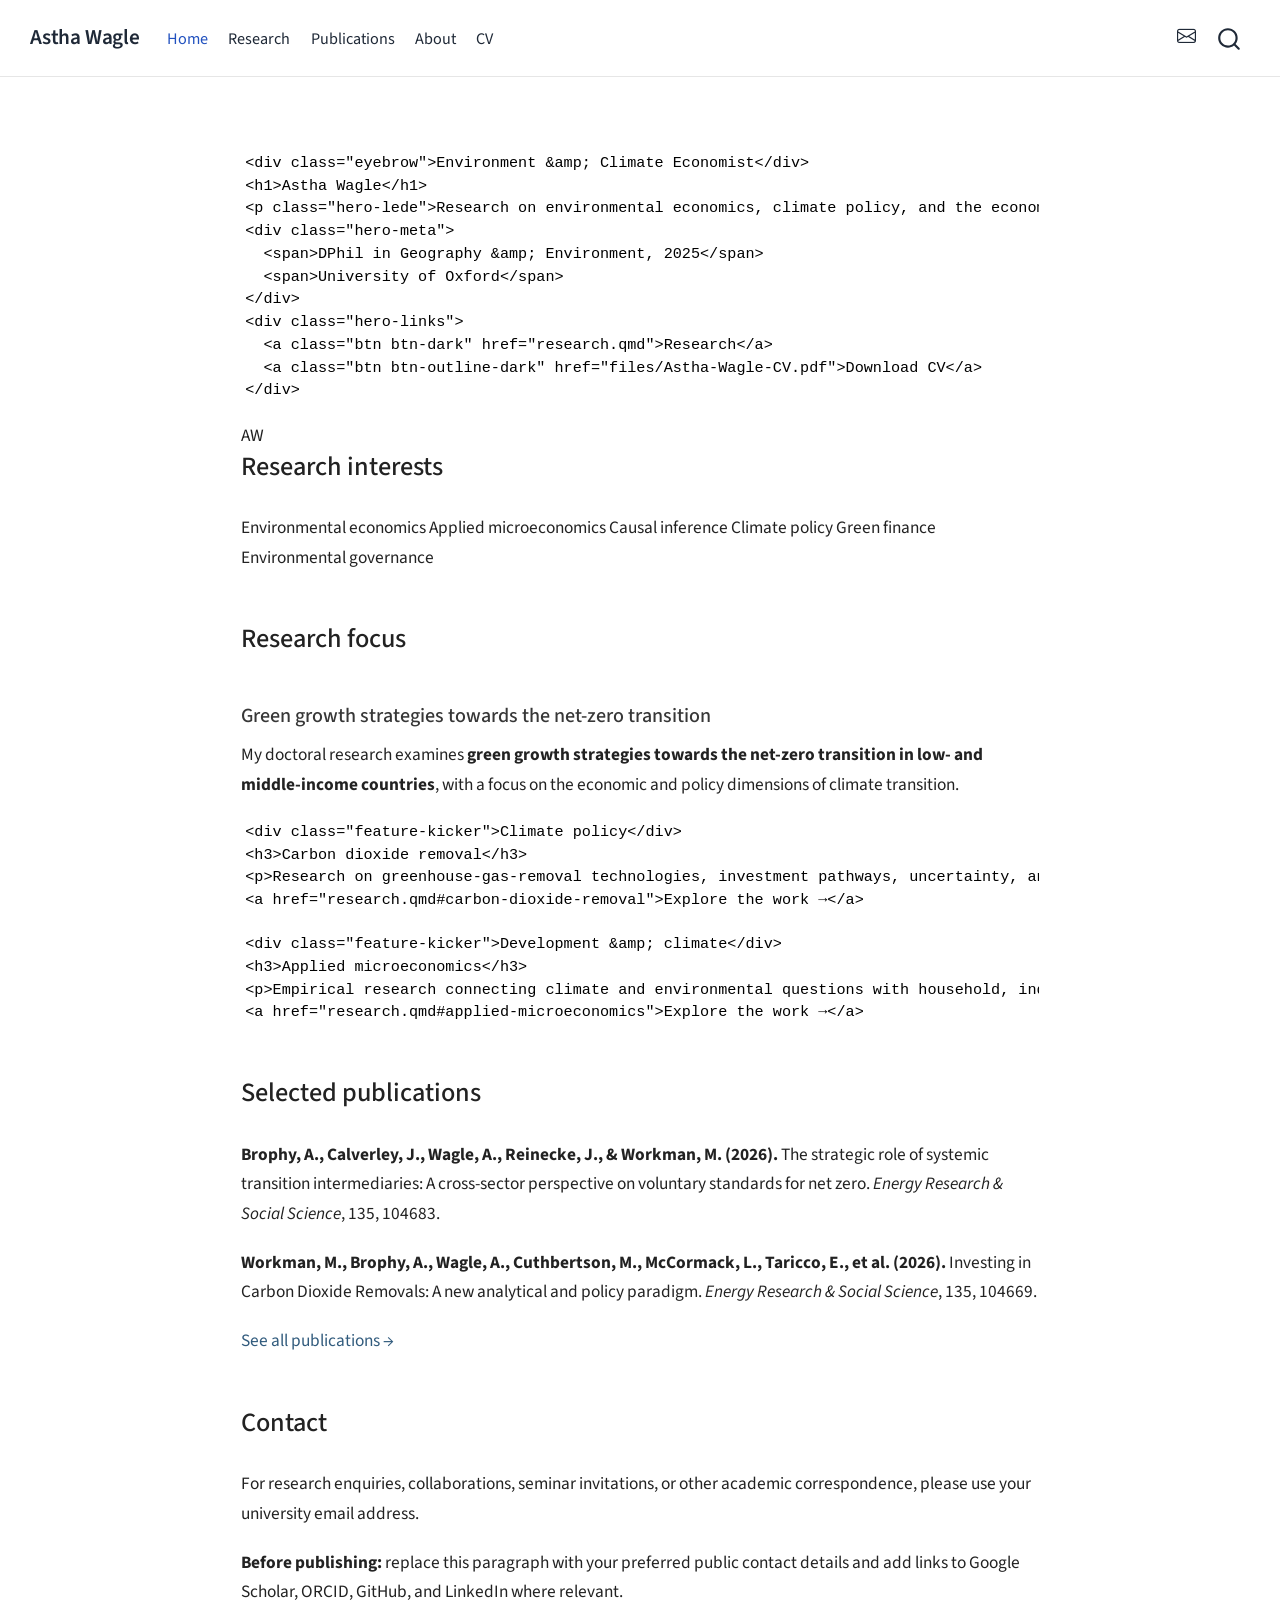
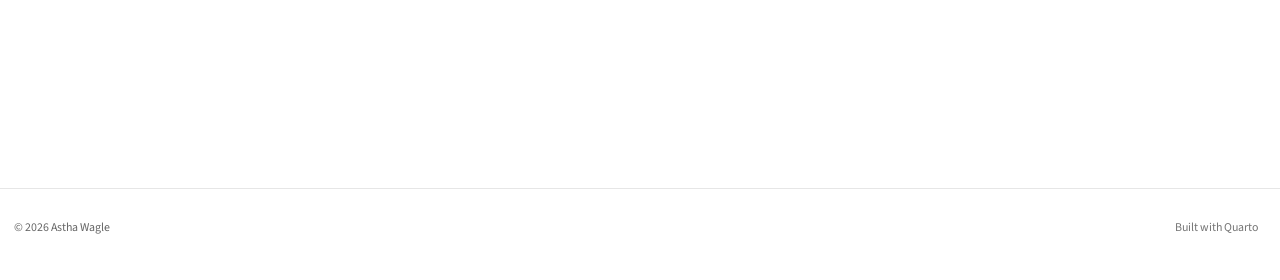
<file: index.html>
<!DOCTYPE html>
<html xmlns="http://www.w3.org/1999/xhtml" lang="en" xml:lang="en"><head>

<meta charset="utf-8">
<meta name="generator" content="quarto-1.10.18">

<meta name="viewport" content="width=device-width, initial-scale=1.0, user-scalable=yes">


<title>Astha Wagle</title>
<style>
/* Default styles provided by pandoc.
** See https://pandoc.org/MANUAL.html#variables-for-html for config info.
*/
span.smallcaps{font-variant: small-caps;}
div.columns{display: flex; gap: 1.5em;}
div.column{flex: auto;}
@media screen {
div.columns{gap: min(4vw, 1.5em);}
div.column{overflow-x: auto;}
}
div.hanging-indent{margin-left: 1.5em; text-indent: -1.5em;}
ul.task-list{list-style: none;}
ul.task-list li input[type="checkbox"] {
  width: 0.8em;
  margin: 0 0.8em 0.2em -1em; /* quarto-specific, see https://github.com/quarto-dev/quarto-cli/issues/4556 */ 
  vertical-align: middle;
}
</style>


<script src="site_libs/quarto-nav/quarto-nav.js"></script>
<script src="site_libs/clipboard/clipboard.min.js"></script>
<script src="site_libs/quarto-search/autocomplete.umd.js"></script>
<script src="site_libs/quarto-search/fuse.min.js"></script>
<script src="site_libs/quarto-search/quarto-search.js"></script>
<meta name="quarto:offset" content="./">
<script src="site_libs/quarto-html/quarto.js" type="module"></script>
<script src="site_libs/quarto-html/tabsets/tabsets.js" type="module"></script>
<script src="site_libs/quarto-html/popper.min.js"></script>
<script src="site_libs/quarto-html/tippy.umd.min.js"></script>
<script src="site_libs/quarto-html/anchor.min.js"></script>
<link href="site_libs/quarto-html/tippy.css" rel="stylesheet">
<link href="site_libs/quarto-html/quarto-syntax-highlighting-64a204ab8560d761af7679ceaba22944.css" rel="stylesheet" id="quarto-text-highlighting-styles">
<script src="site_libs/bootstrap/bootstrap.min.js"></script>
<link href="site_libs/bootstrap/bootstrap-icons.css" rel="stylesheet">
<link href="site_libs/bootstrap/bootstrap-f0c6d3a9084d680b7d4f1a4d63eb5715.min.css" rel="stylesheet" append-hash="true" id="quarto-bootstrap" data-mode="light">
<script id="quarto-search-options" type="application/json">{
  "location": "navbar",
  "copy-button": false,
  "collapse-after": 3,
  "panel-placement": "end",
  "type": "overlay",
  "limit": 50,
  "keyboard-shortcut": [
    "f",
    "/",
    "s"
  ],
  "show-item-context": false,
  "language": {
    "search-no-results-text": "No results",
    "search-matching-documents-text": "matching documents",
    "search-copy-link-title": "Copy link to search",
    "search-hide-matches-text": "Hide additional matches",
    "search-more-match-text": "more match in this document",
    "search-more-matches-text": "more matches in this document",
    "search-clear-button-title": "Clear",
    "search-text-placeholder": "",
    "search-detached-cancel-button-title": "Cancel",
    "search-submit-button-title": "Submit",
    "search-label": "Search"
  }
}</script>
<style>html{ scroll-behavior: smooth; }</style>
<meta name="author" content="Astha Wagle">
<meta name="google-site-verification" content="">


<link rel="stylesheet" href="css/styles.css">
</head>

<body class="nav-fixed fullcontent quarto-light">

<div id="quarto-search-results"></div>
  <header id="quarto-header" class="headroom fixed-top">
    <nav class="navbar navbar-expand-lg " data-bs-theme="dark">
      <div class="navbar-container container-fluid">
      <div class="navbar-brand-container mx-auto">
    <a class="navbar-brand" href="./index.html">
    <span class="navbar-title">Astha Wagle</span>
    </a>
  </div>
            <div id="quarto-search" class="" title="Search"></div>
          <button class="navbar-toggler" type="button" data-bs-toggle="collapse" data-bs-target="#navbarCollapse" aria-controls="navbarCollapse" role="menu" aria-expanded="false" aria-label="Toggle navigation" onclick="if (window.quartoToggleHeadroom) { window.quartoToggleHeadroom(); }">
  <span class="navbar-toggler-icon"></span>
</button>
          <div class="collapse navbar-collapse" id="navbarCollapse">
            <ul class="navbar-nav navbar-nav-scroll me-auto">
  <li class="nav-item">
    <a class="nav-link active" href="./index.html" aria-current="page"> 
<span class="menu-text">Home</span></a>
  </li>  
  <li class="nav-item">
    <a class="nav-link" href="./research.html"> 
<span class="menu-text">Research</span></a>
  </li>  
  <li class="nav-item">
    <a class="nav-link" href="./publications.html"> 
<span class="menu-text">Publications</span></a>
  </li>  
  <li class="nav-item">
    <a class="nav-link" href="./about.html"> 
<span class="menu-text">About</span></a>
  </li>  
  <li class="nav-item">
    <a class="nav-link" href="./cv.html"> 
<span class="menu-text">CV</span></a>
  </li>  
</ul>
            <ul class="navbar-nav navbar-nav-scroll ms-auto">
  <li class="nav-item compact">
    <a class="nav-link" href="./#contact"> <i class="bi bi-envelope" role="img" aria-label="Contact">
</i> 
<span class="menu-text"></span></a>
  </li>  
</ul>
          </div> <!-- /navcollapse -->
            <div class="quarto-navbar-tools">
</div>
      </div> <!-- /container-fluid -->
    </nav>
</header>
<!-- content -->
<div id="quarto-content" class="quarto-container page-columns page-rows-contents page-layout-article page-navbar">
<!-- sidebar -->
<!-- margin-sidebar -->
    
<!-- main -->
<main class="content" id="quarto-document-content"><header id="title-block-header" class="quarto-title-block"></header>




<div class="hero-wrap">
<div class="hero-copy">
<pre><code>&lt;div class="eyebrow"&gt;Environment &amp;amp; Climate Economist&lt;/div&gt;
&lt;h1&gt;Astha Wagle&lt;/h1&gt;
&lt;p class="hero-lede"&gt;Research on environmental economics, climate policy, and the economic and policy challenges of the net-zero transition.&lt;/p&gt;
&lt;div class="hero-meta"&gt;
  &lt;span&gt;DPhil in Geography &amp;amp; Environment, 2025&lt;/span&gt;
  &lt;span&gt;University of Oxford&lt;/span&gt;
&lt;/div&gt;
&lt;div class="hero-links"&gt;
  &lt;a class="btn btn-dark" href="research.qmd"&gt;Research&lt;/a&gt;
  &lt;a class="btn btn-outline-dark" href="files/Astha-Wagle-CV.pdf"&gt;Download CV&lt;/a&gt;
&lt;/div&gt;</code></pre>
</div>
<div class="hero-mark" aria-label="AW monogram">
AW
</div>
</div>
<section id="research-interests" class="level2">
<h2 class="anchored" data-anchor-id="research-interests">Research interests</h2>
<div class="tag-row">
<p><span class="tag">Environmental economics</span> <span class="tag">Applied microeconomics</span> <span class="tag">Causal inference</span> <span class="tag">Climate policy</span> <span class="tag">Green finance</span> <span class="tag">Environmental governance</span></p>
</div>
</section>
<section id="research-focus" class="level2">
<h2 class="anchored" data-anchor-id="research-focus">Research focus</h2>
<section id="green-growth-strategies-towards-the-net-zero-transition" class="level3">
<h3 class="anchored" data-anchor-id="green-growth-strategies-towards-the-net-zero-transition">Green growth strategies towards the net-zero transition</h3>
<p>My doctoral research examines <strong>green growth strategies towards the net-zero transition in low- and middle-income countries</strong>, with a focus on the economic and policy dimensions of climate transition.</p>
<div class="feature-grid">
<div class="feature-card">
<pre><code>&lt;div class="feature-kicker"&gt;Climate policy&lt;/div&gt;
&lt;h3&gt;Carbon dioxide removal&lt;/h3&gt;
&lt;p&gt;Research on greenhouse-gas-removal technologies, investment pathways, uncertainty, and the policy conditions shaping deployment.&lt;/p&gt;
&lt;a href="research.qmd#carbon-dioxide-removal"&gt;Explore the work →&lt;/a&gt;</code></pre>
</div>
<div class="feature-card">
<pre><code>&lt;div class="feature-kicker"&gt;Development &amp;amp; climate&lt;/div&gt;
&lt;h3&gt;Applied microeconomics&lt;/h3&gt;
&lt;p&gt;Empirical research connecting climate and environmental questions with household, industrial, labour, and public-policy outcomes.&lt;/p&gt;
&lt;a href="research.qmd#applied-microeconomics"&gt;Explore the work →&lt;/a&gt;</code></pre>
</div>
</div>
</section>
</section>
<section id="selected-publications" class="level2">
<h2 class="anchored" data-anchor-id="selected-publications">Selected publications</h2>
<div class="pub-list compact">
<p><strong>Brophy, A., Calverley, J., Wagle, A., Reinecke, J., &amp; Workman, M. (2026).</strong> The strategic role of systemic transition intermediaries: A cross-sector perspective on voluntary standards for net zero. <em>Energy Research &amp; Social Science</em>, 135, 104683.</p>
<p><strong>Workman, M., Brophy, A., Wagle, A., Cuthbertson, M., McCormack, L., Taricco, E., et al.&nbsp;(2026).</strong> Investing in Carbon Dioxide Removals: A new analytical and policy paradigm. <em>Energy Research &amp; Social Science</em>, 135, 104669.</p>
</div>
<p><a href="./publications.html">See all publications →</a></p>
</section>
<section id="contact" class="level2">
<h2 class="anchored" data-anchor-id="contact">Contact</h2>
<p>For research enquiries, collaborations, seminar invitations, or other academic correspondence, please use your university email address.</p>
<div class="contact-note">
<p><strong>Before publishing:</strong> replace this paragraph with your preferred public contact details and add links to Google Scholar, ORCID, GitHub, and LinkedIn where relevant.</p>
</div>


</section>

</main> <!-- /main -->
<script id="quarto-html-after-body" type="application/javascript">
  window.document.addEventListener("DOMContentLoaded", function (event) {
    const icon = "";
    const anchorJS = new window.AnchorJS();
    anchorJS.options = {
      placement: 'right',
      icon: icon
    };
    anchorJS.add('.anchored');
    const isCodeAnnotation = (el) => {
      for (const clz of el.classList) {
        if (clz.startsWith('code-annotation-')) {                     
          return true;
        }
      }
      return false;
    }
    const onCopySuccess = function(e) {
      // button target
      const button = e.trigger;
      // don't keep focus
      button.blur();
      // flash "checked"
      button.classList.add('code-copy-button-checked');
      var currentTitle = button.getAttribute("title");
      button.setAttribute("title", "Copied!");
      let tooltip;
      if (window.bootstrap) {
        button.setAttribute("data-bs-toggle", "tooltip");
        button.setAttribute("data-bs-placement", "left");
        button.setAttribute("data-bs-title", "Copied!");
        tooltip = new bootstrap.Tooltip(button, 
          { trigger: "manual", 
            customClass: "code-copy-button-tooltip",
            offset: [0, -8]});
        tooltip.show();    
      }
      setTimeout(function() {
        if (tooltip) {
          tooltip.hide();
          button.removeAttribute("data-bs-title");
          button.removeAttribute("data-bs-toggle");
          button.removeAttribute("data-bs-placement");
        }
        button.setAttribute("title", currentTitle);
        button.classList.remove('code-copy-button-checked');
      }, 1000);
      // clear code selection
      e.clearSelection();
    }
    const getTextToCopy = function(trigger) {
      const outerScaffold = trigger.parentElement.cloneNode(true);
      const codeEl = outerScaffold.querySelector('code');
      for (const childEl of codeEl.children) {
        if (isCodeAnnotation(childEl)) {
          childEl.remove();
        }
      }
      return codeEl.innerText;
    }
    const clipboard = new window.ClipboardJS('.code-copy-button:not([data-in-quarto-modal])', {
      text: getTextToCopy
    });
    clipboard.on('success', onCopySuccess);
    if (window.document.getElementById('quarto-embedded-source-code-modal')) {
      const clipboardModal = new window.ClipboardJS('.code-copy-button[data-in-quarto-modal]', {
        text: getTextToCopy,
        container: window.document.getElementById('quarto-embedded-source-code-modal')
      });
      clipboardModal.on('success', onCopySuccess);
    }
      var localhostRegex = new RegExp(/^(?:http|https):\/\/localhost\:?[0-9]*\//);
      var mailtoRegex = new RegExp(/^mailto:/);
        var filterRegex = new RegExp("https:\/\/your-domain\.example");
      var isInternal = (href) => {
          return filterRegex.test(href) || localhostRegex.test(href) || mailtoRegex.test(href);
      }
      // Inspect non-navigation links and adorn them if external
     var links = window.document.querySelectorAll('a[href]:not(.nav-link):not(.navbar-brand):not(.toc-action):not(.sidebar-link):not(.sidebar-item-toggle):not(.pagination-link):not(.no-external):not([aria-hidden]):not(.dropdown-item):not(.quarto-navigation-tool):not(.about-link)');
      for (var i=0; i<links.length; i++) {
        const link = links[i];
        if (!isInternal(link.href)) {
          // undo the damage that might have been done by quarto-nav.js in the case of
          // links that we want to consider external
          if (link.dataset.originalHref !== undefined) {
            link.href = link.dataset.originalHref;
          }
            // target, if specified
            link.setAttribute("target", "_blank");
            if (link.getAttribute("rel") === null) {
              link.setAttribute("rel", "noopener");
            }
        }
      }
    function tippyHover(el, contentFn, onTriggerFn, onUntriggerFn) {
      const config = {
        allowHTML: true,
        maxWidth: 500,
        delay: 100,
        arrow: false,
        appendTo: function(el) {
            return el.parentElement;
        },
        interactive: true,
        interactiveBorder: 10,
        theme: 'quarto',
        placement: 'bottom-start',
      };
      if (contentFn) {
        config.content = contentFn;
      }
      if (onTriggerFn) {
        config.onTrigger = onTriggerFn;
      }
      if (onUntriggerFn) {
        config.onUntrigger = onUntriggerFn;
      }
      window.tippy(el, config); 
    }
    const noterefs = window.document.querySelectorAll('a[role="doc-noteref"]');
    for (var i=0; i<noterefs.length; i++) {
      const ref = noterefs[i];
      tippyHover(ref, function() {
        // use id or data attribute instead here
        let href = ref.getAttribute('data-footnote-href') || ref.getAttribute('href');
        try { href = new URL(href).hash; } catch {}
        const id = href.replace(/^#\/?/, "");
        const note = window.document.getElementById(id);
        if (note) {
          return note.innerHTML;
        } else {
          return "";
        }
      });
    }
    const xrefs = window.document.querySelectorAll('a.quarto-xref');
    const processXRef = (id, note) => {
      // Strip column container classes
      const stripColumnClz = (el) => {
        el.classList.remove("page-full", "page-columns");
        if (el.children) {
          for (const child of el.children) {
            stripColumnClz(child);
          }
        }
      }
      stripColumnClz(note)
      if (id === null || id.startsWith('sec-')) {
        // Special case sections, only their first couple elements
        const container = document.createElement("div");
        if (note.children && note.children.length > 2) {
          container.appendChild(note.children[0].cloneNode(true));
          for (let i = 1; i < note.children.length; i++) {
            const child = note.children[i];
            if (child.tagName === "P" && child.innerText === "") {
              continue;
            } else {
              container.appendChild(child.cloneNode(true));
              break;
            }
          }
          if (window.Quarto?.typesetMath) {
            window.Quarto.typesetMath(container);
          }
          return container.innerHTML
        } else {
          if (window.Quarto?.typesetMath) {
            window.Quarto.typesetMath(note);
          }
          return note.innerHTML;
        }
      } else {
        // Remove any anchor links if they are present
        const anchorLink = note.querySelector('a.anchorjs-link');
        if (anchorLink) {
          anchorLink.remove();
        }
        if (window.Quarto?.typesetMath) {
          window.Quarto.typesetMath(note);
        }
        if (note.classList.contains("callout")) {
          return note.outerHTML;
        } else {
          return note.innerHTML;
        }
      }
    }
    for (var i=0; i<xrefs.length; i++) {
      const xref = xrefs[i];
      tippyHover(xref, undefined, function(instance) {
        instance.disable();
        let url = xref.getAttribute('href');
        let hash = undefined; 
        if (url.startsWith('#')) {
          hash = url;
        } else {
          try { hash = new URL(url).hash; } catch {}
        }
        if (hash) {
          const id = hash.replace(/^#\/?/, "");
          const note = window.document.getElementById(id);
          if (note !== null) {
            try {
              const html = processXRef(id, note.cloneNode(true));
              instance.setContent(html);
            } finally {
              instance.enable();
              instance.show();
            }
          } else {
            // See if we can fetch this
            fetch(url.split('#')[0])
            .then(res => res.text())
            .then(html => {
              const parser = new DOMParser();
              const htmlDoc = parser.parseFromString(html, "text/html");
              const note = htmlDoc.getElementById(id);
              if (note !== null) {
                const html = processXRef(id, note);
                instance.setContent(html);
              } 
            }).finally(() => {
              instance.enable();
              instance.show();
            });
          }
        } else {
          // See if we can fetch a full url (with no hash to target)
          // This is a special case and we should probably do some content thinning / targeting
          fetch(url)
          .then(res => res.text())
          .then(html => {
            const parser = new DOMParser();
            const htmlDoc = parser.parseFromString(html, "text/html");
            const note = htmlDoc.querySelector('main.content');
            if (note !== null) {
              // This should only happen for chapter cross references
              // (since there is no id in the URL)
              // remove the first header
              if (note.children.length > 0 && note.children[0].tagName === "HEADER") {
                note.children[0].remove();
              }
              const html = processXRef(null, note);
              instance.setContent(html);
            } 
          }).finally(() => {
            instance.enable();
            instance.show();
          });
        }
      }, function(instance) {
      });
    }
        let selectedAnnoteEl;
        const selectorForAnnotation = ( cell, annotation) => {
          let cellAttr = 'data-code-cell="' + cell + '"';
          let lineAttr = 'data-code-annotation="' +  annotation + '"';
          const selector = 'span[' + cellAttr + '][' + lineAttr + ']';
          return selector;
        }
        const selectCodeLines = (annoteEl) => {
          const doc = window.document;
          const targetCell = annoteEl.getAttribute("data-target-cell");
          const targetAnnotation = annoteEl.getAttribute("data-target-annotation");
          const annoteSpan = window.document.querySelector(selectorForAnnotation(targetCell, targetAnnotation));
          const lines = annoteSpan.getAttribute("data-code-lines").split(",");
          const lineIds = lines.map((line) => {
            return targetCell + "-" + line;
          })
          let top = null;
          let height = null;
          let parent = null;
          if (lineIds.length > 0) {
              //compute the position of the single el (top and bottom and make a div)
              const el = window.document.getElementById(lineIds[0]);
              top = el.offsetTop;
              height = el.offsetHeight;
              parent = el.parentElement.parentElement;
            if (lineIds.length > 1) {
              const lastEl = window.document.getElementById(lineIds[lineIds.length - 1]);
              const bottom = lastEl.offsetTop + lastEl.offsetHeight;
              height = bottom - top;
            }
            if (top !== null && height !== null && parent !== null) {
              // cook up a div (if necessary) and position it 
              let div = window.document.getElementById("code-annotation-line-highlight");
              if (div === null) {
                div = window.document.createElement("div");
                div.setAttribute("id", "code-annotation-line-highlight");
                div.style.position = 'absolute';
                parent.appendChild(div);
              }
              div.style.top = top - 2 + "px";
              div.style.height = height + 4 + "px";
              div.style.left = 0;
              let gutterDiv = window.document.getElementById("code-annotation-line-highlight-gutter");
              if (gutterDiv === null) {
                gutterDiv = window.document.createElement("div");
                gutterDiv.setAttribute("id", "code-annotation-line-highlight-gutter");
                gutterDiv.style.position = 'absolute';
                const codeCell = window.document.getElementById(targetCell);
                const gutter = codeCell.querySelector('.code-annotation-gutter');
                gutter.appendChild(gutterDiv);
              }
              gutterDiv.style.top = top - 2 + "px";
              gutterDiv.style.height = height + 4 + "px";
            }
            selectedAnnoteEl = annoteEl;
          }
        };
        const unselectCodeLines = () => {
          const elementsIds = ["code-annotation-line-highlight", "code-annotation-line-highlight-gutter"];
          elementsIds.forEach((elId) => {
            const div = window.document.getElementById(elId);
            if (div) {
              div.remove();
            }
          });
          selectedAnnoteEl = undefined;
        };
          // Handle positioning of the toggle
      window.addEventListener(
        "resize",
        throttle(() => {
          elRect = undefined;
          if (selectedAnnoteEl) {
            selectCodeLines(selectedAnnoteEl);
          }
        }, 10)
      );
      function throttle(fn, ms) {
      let throttle = false;
      let timer;
        return (...args) => {
          if(!throttle) { // first call gets through
              fn.apply(this, args);
              throttle = true;
          } else { // all the others get throttled
              if(timer) clearTimeout(timer); // cancel #2
              timer = setTimeout(() => {
                fn.apply(this, args);
                timer = throttle = false;
              }, ms);
          }
        };
      }
        // Attach click handler to the DT
        const annoteDls = window.document.querySelectorAll('dt[data-target-cell]');
        for (const annoteDlNode of annoteDls) {
          annoteDlNode.addEventListener('click', (event) => {
            const clickedEl = event.target;
            if (clickedEl !== selectedAnnoteEl) {
              unselectCodeLines();
              const activeEl = window.document.querySelector('dt[data-target-cell].code-annotation-active');
              if (activeEl) {
                activeEl.classList.remove('code-annotation-active');
              }
              selectCodeLines(clickedEl);
              clickedEl.classList.add('code-annotation-active');
            } else {
              // Unselect the line
              unselectCodeLines();
              clickedEl.classList.remove('code-annotation-active');
            }
          });
        }
    const findCites = (el) => {
      const parentEl = el.parentElement;
      if (parentEl) {
        const cites = parentEl.dataset.cites;
        if (cites) {
          return {
            el,
            cites: cites.split(' ')
          };
        } else {
          return findCites(el.parentElement)
        }
      } else {
        return undefined;
      }
    };
    var bibliorefs = window.document.querySelectorAll('a[role="doc-biblioref"]');
    for (var i=0; i<bibliorefs.length; i++) {
      const ref = bibliorefs[i];
      const citeInfo = findCites(ref);
      if (citeInfo) {
        tippyHover(citeInfo.el, function() {
          var popup = window.document.createElement('div');
          citeInfo.cites.forEach(function(cite) {
            var citeDiv = window.document.createElement('div');
            citeDiv.classList.add('hanging-indent');
            citeDiv.classList.add('csl-entry');
            var biblioDiv = window.document.getElementById('ref-' + cite);
            if (biblioDiv) {
              citeDiv.innerHTML = biblioDiv.innerHTML;
            }
            popup.appendChild(citeDiv);
          });
          return popup.innerHTML;
        });
      }
    }
  });
  </script>
</div> <!-- /content -->
<footer class="footer">
  <div class="nav-footer">
    <div class="nav-footer-left">
<p>© 2026 Astha Wagle</p>
</div>   
    <div class="nav-footer-center">
      &nbsp;
    </div>
    <div class="nav-footer-right">
      <ul class="footer-items list-unstyled">
    <li class="nav-item">
    <a class="nav-link" href="https://quarto.org/">
<p>Built with Quarto</p>
</a>
  </li>  
</ul>
    </div>
  </div>
</footer>




<script src="site_libs/quarto-html/zenscroll-min.js"></script>
</body></html>
</file>
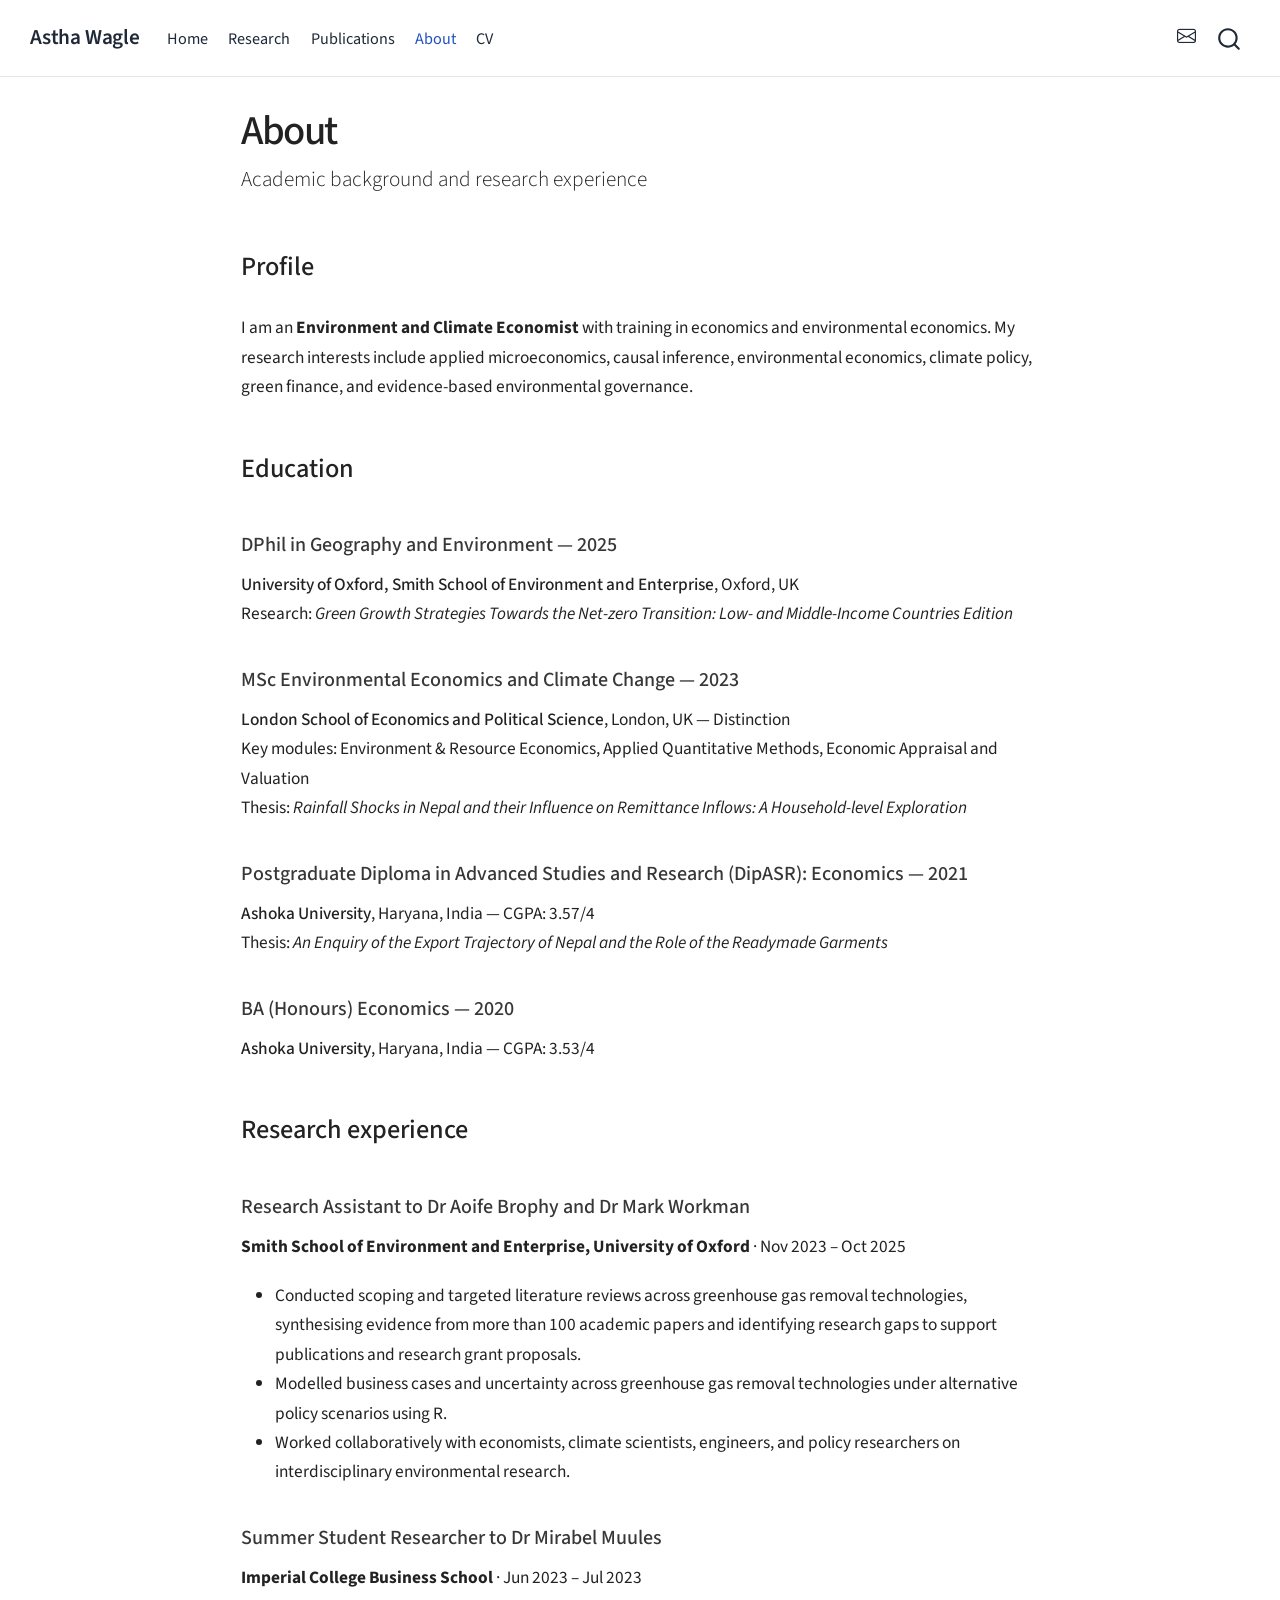
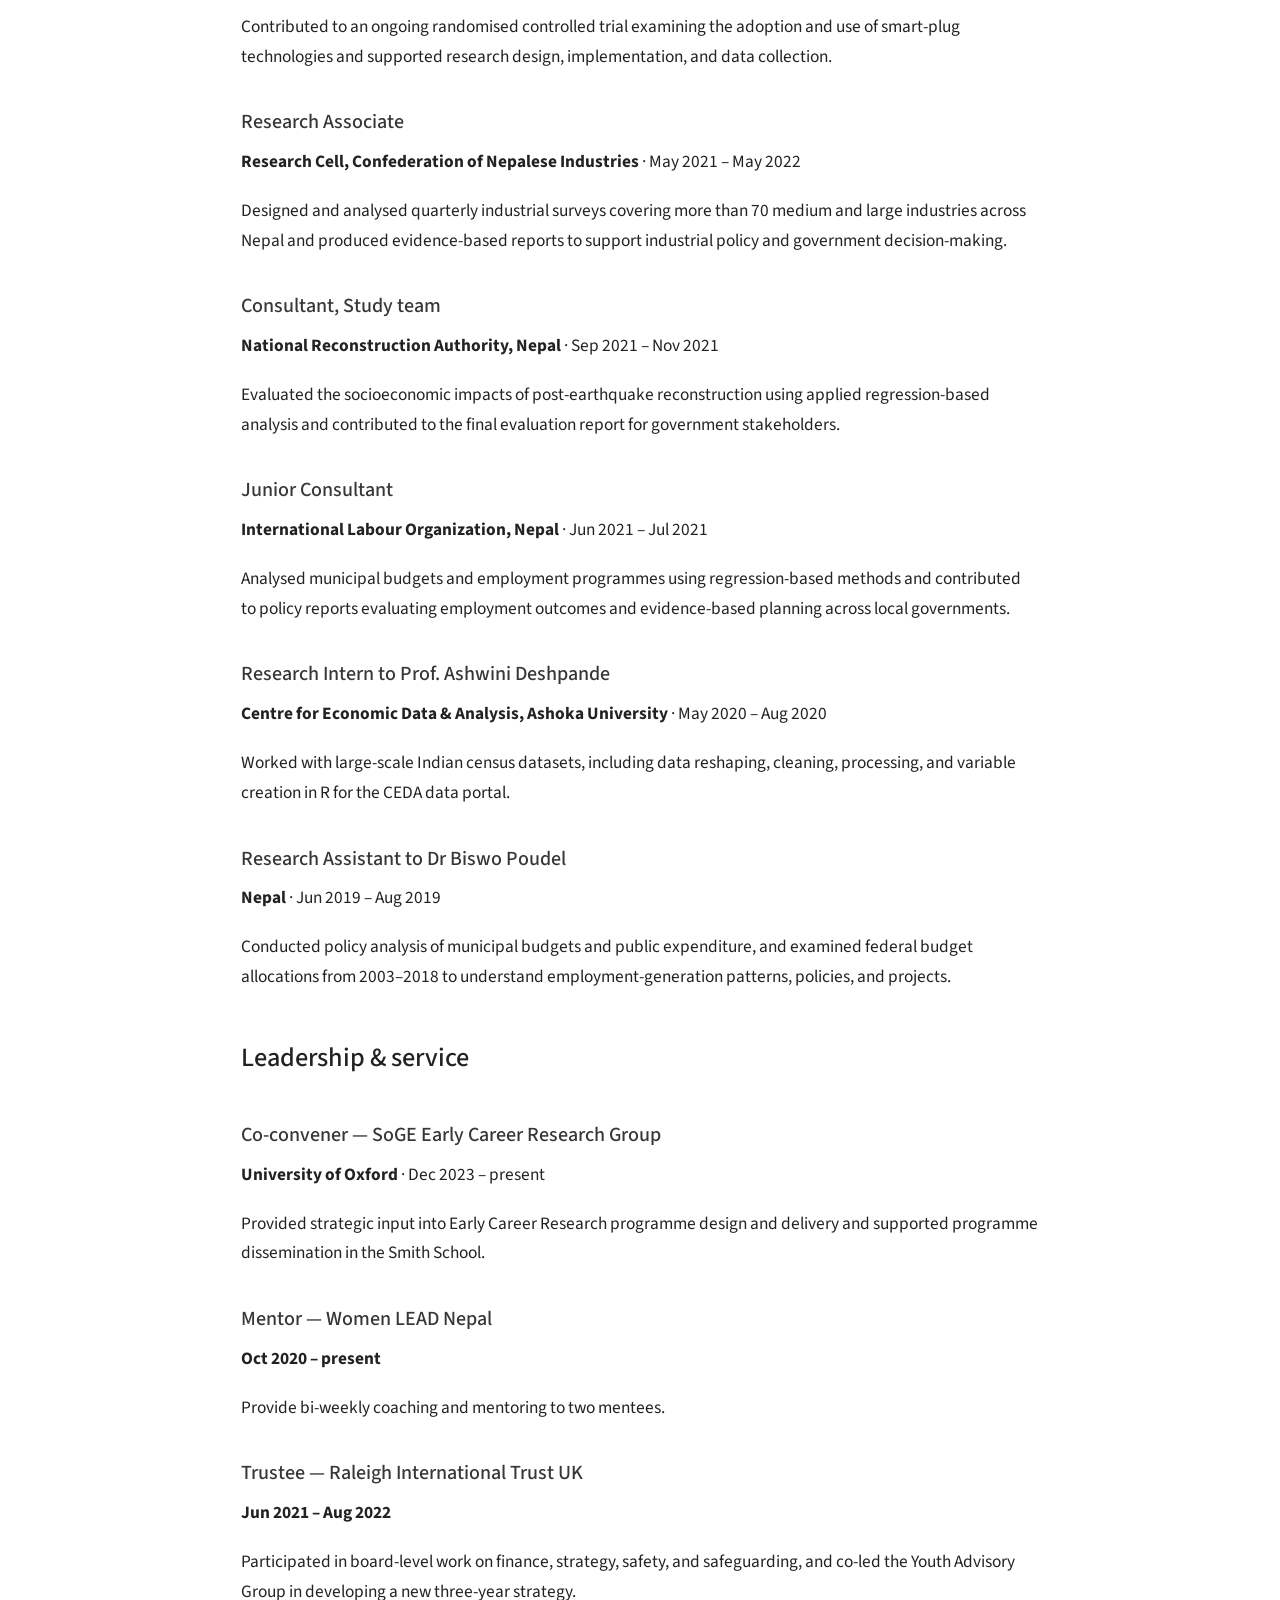
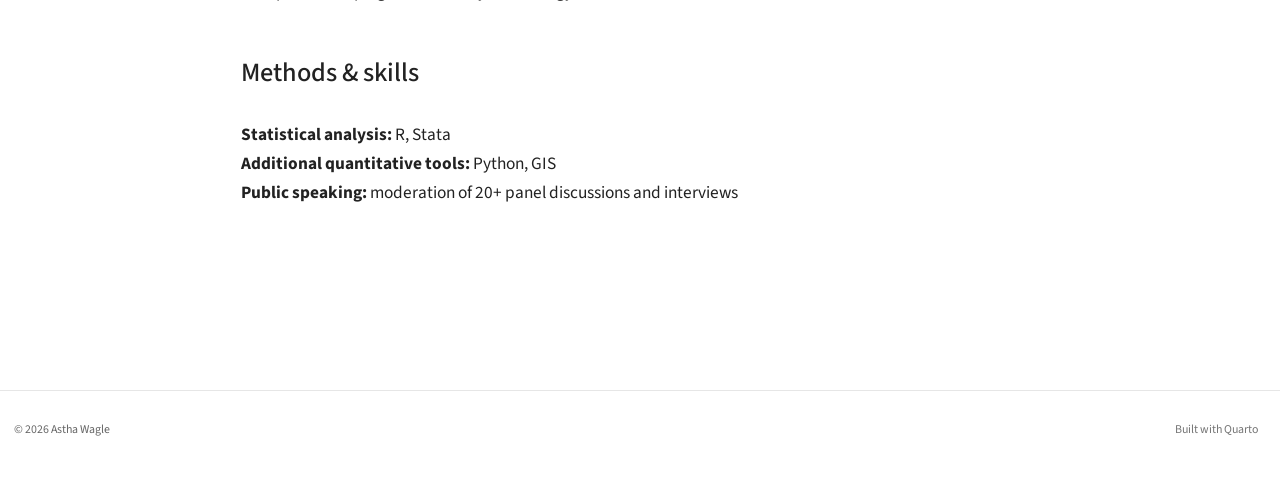
<file: about.html>
<!DOCTYPE html>
<html xmlns="http://www.w3.org/1999/xhtml" lang="en" xml:lang="en"><head>

<meta charset="utf-8">
<meta name="generator" content="quarto-1.10.18">

<meta name="viewport" content="width=device-width, initial-scale=1.0, user-scalable=yes">


<title>About – Astha Wagle</title>
<style>
/* Default styles provided by pandoc.
** See https://pandoc.org/MANUAL.html#variables-for-html for config info.
*/
span.smallcaps{font-variant: small-caps;}
div.columns{display: flex; gap: 1.5em;}
div.column{flex: auto;}
@media screen {
div.columns{gap: min(4vw, 1.5em);}
div.column{overflow-x: auto;}
}
div.hanging-indent{margin-left: 1.5em; text-indent: -1.5em;}
ul.task-list{list-style: none;}
ul.task-list li input[type="checkbox"] {
  width: 0.8em;
  margin: 0 0.8em 0.2em -1em; /* quarto-specific, see https://github.com/quarto-dev/quarto-cli/issues/4556 */ 
  vertical-align: middle;
}
</style>


<script src="site_libs/quarto-nav/quarto-nav.js"></script>
<script src="site_libs/clipboard/clipboard.min.js"></script>
<script src="site_libs/quarto-search/autocomplete.umd.js"></script>
<script src="site_libs/quarto-search/fuse.min.js"></script>
<script src="site_libs/quarto-search/quarto-search.js"></script>
<meta name="quarto:offset" content="./">
<script src="site_libs/quarto-html/quarto.js" type="module"></script>
<script src="site_libs/quarto-html/tabsets/tabsets.js" type="module"></script>
<script src="site_libs/quarto-html/popper.min.js"></script>
<script src="site_libs/quarto-html/tippy.umd.min.js"></script>
<script src="site_libs/quarto-html/anchor.min.js"></script>
<link href="site_libs/quarto-html/tippy.css" rel="stylesheet">
<link href="site_libs/quarto-html/quarto-syntax-highlighting-64a204ab8560d761af7679ceaba22944.css" rel="stylesheet" id="quarto-text-highlighting-styles">
<script src="site_libs/bootstrap/bootstrap.min.js"></script>
<link href="site_libs/bootstrap/bootstrap-icons.css" rel="stylesheet">
<link href="site_libs/bootstrap/bootstrap-f0c6d3a9084d680b7d4f1a4d63eb5715.min.css" rel="stylesheet" append-hash="true" id="quarto-bootstrap" data-mode="light">
<script id="quarto-search-options" type="application/json">{
  "location": "navbar",
  "copy-button": false,
  "collapse-after": 3,
  "panel-placement": "end",
  "type": "overlay",
  "limit": 50,
  "keyboard-shortcut": [
    "f",
    "/",
    "s"
  ],
  "show-item-context": false,
  "language": {
    "search-no-results-text": "No results",
    "search-matching-documents-text": "matching documents",
    "search-copy-link-title": "Copy link to search",
    "search-hide-matches-text": "Hide additional matches",
    "search-more-match-text": "more match in this document",
    "search-more-matches-text": "more matches in this document",
    "search-clear-button-title": "Clear",
    "search-text-placeholder": "",
    "search-detached-cancel-button-title": "Cancel",
    "search-submit-button-title": "Submit",
    "search-label": "Search"
  }
}</script>
<style>html{ scroll-behavior: smooth; }</style>
<meta name="author" content="Astha Wagle">
<meta name="google-site-verification" content="">


<link rel="stylesheet" href="css/styles.css">
</head>

<body class="nav-fixed fullcontent quarto-light">

<div id="quarto-search-results"></div>
  <header id="quarto-header" class="headroom fixed-top">
    <nav class="navbar navbar-expand-lg " data-bs-theme="dark">
      <div class="navbar-container container-fluid">
      <div class="navbar-brand-container mx-auto">
    <a class="navbar-brand" href="./index.html">
    <span class="navbar-title">Astha Wagle</span>
    </a>
  </div>
            <div id="quarto-search" class="" title="Search"></div>
          <button class="navbar-toggler" type="button" data-bs-toggle="collapse" data-bs-target="#navbarCollapse" aria-controls="navbarCollapse" role="menu" aria-expanded="false" aria-label="Toggle navigation" onclick="if (window.quartoToggleHeadroom) { window.quartoToggleHeadroom(); }">
  <span class="navbar-toggler-icon"></span>
</button>
          <div class="collapse navbar-collapse" id="navbarCollapse">
            <ul class="navbar-nav navbar-nav-scroll me-auto">
  <li class="nav-item">
    <a class="nav-link" href="./index.html"> 
<span class="menu-text">Home</span></a>
  </li>  
  <li class="nav-item">
    <a class="nav-link" href="./research.html"> 
<span class="menu-text">Research</span></a>
  </li>  
  <li class="nav-item">
    <a class="nav-link" href="./publications.html"> 
<span class="menu-text">Publications</span></a>
  </li>  
  <li class="nav-item">
    <a class="nav-link active" href="./about.html" aria-current="page"> 
<span class="menu-text">About</span></a>
  </li>  
  <li class="nav-item">
    <a class="nav-link" href="./cv.html"> 
<span class="menu-text">CV</span></a>
  </li>  
</ul>
            <ul class="navbar-nav navbar-nav-scroll ms-auto">
  <li class="nav-item compact">
    <a class="nav-link" href="./#contact"> <i class="bi bi-envelope" role="img" aria-label="Contact">
</i> 
<span class="menu-text"></span></a>
  </li>  
</ul>
          </div> <!-- /navcollapse -->
            <div class="quarto-navbar-tools">
</div>
      </div> <!-- /container-fluid -->
    </nav>
</header>
<!-- content -->
<div id="quarto-content" class="quarto-container page-columns page-rows-contents page-layout-article page-navbar">
<!-- sidebar -->
<!-- margin-sidebar -->
    
<!-- main -->
<main class="content" id="quarto-document-content">

<header id="title-block-header" class="quarto-title-block default">
<div class="quarto-title">
<h1 class="title">About</h1>
<p class="subtitle lead">Academic background and research experience</p>
</div>



<div class="quarto-title-meta">

    
  
    
  </div>
  


</header>


<section id="profile" class="level2">
<h2 class="anchored" data-anchor-id="profile">Profile</h2>
<p>I am an <strong>Environment and Climate Economist</strong> with training in economics and environmental economics. My research interests include applied microeconomics, causal inference, environmental economics, climate policy, green finance, and evidence-based environmental governance.</p>
</section>
<section id="education" class="level2">
<h2 class="anchored" data-anchor-id="education">Education</h2>
<section id="dphil-in-geography-and-environment-2025" class="level3">
<h3 class="anchored" data-anchor-id="dphil-in-geography-and-environment-2025">DPhil in Geography and Environment — 2025</h3>
<p><strong>University of Oxford, Smith School of Environment and Enterprise</strong>, Oxford, UK<br>
Research: <em>Green Growth Strategies Towards the Net-zero Transition: Low- and Middle-Income Countries Edition</em></p>
</section>
<section id="msc-environmental-economics-and-climate-change-2023" class="level3">
<h3 class="anchored" data-anchor-id="msc-environmental-economics-and-climate-change-2023">MSc Environmental Economics and Climate Change — 2023</h3>
<p><strong>London School of Economics and Political Science</strong>, London, UK — Distinction<br>
Key modules: Environment &amp; Resource Economics, Applied Quantitative Methods, Economic Appraisal and Valuation<br>
Thesis: <em>Rainfall Shocks in Nepal and their Influence on Remittance Inflows: A Household-level Exploration</em></p>
</section>
<section id="postgraduate-diploma-in-advanced-studies-and-research-dipasr-economics-2021" class="level3">
<h3 class="anchored" data-anchor-id="postgraduate-diploma-in-advanced-studies-and-research-dipasr-economics-2021">Postgraduate Diploma in Advanced Studies and Research (DipASR): Economics — 2021</h3>
<p><strong>Ashoka University</strong>, Haryana, India — CGPA: 3.57/4<br>
Thesis: <em>An Enquiry of the Export Trajectory of Nepal and the Role of the Readymade Garments</em></p>
</section>
<section id="ba-honours-economics-2020" class="level3">
<h3 class="anchored" data-anchor-id="ba-honours-economics-2020">BA (Honours) Economics — 2020</h3>
<p><strong>Ashoka University</strong>, Haryana, India — CGPA: 3.53/4</p>
</section>
</section>
<section id="research-experience" class="level2">
<h2 class="anchored" data-anchor-id="research-experience">Research experience</h2>
<section id="research-assistant-to-dr-aoife-brophy-and-dr-mark-workman" class="level3">
<h3 class="anchored" data-anchor-id="research-assistant-to-dr-aoife-brophy-and-dr-mark-workman">Research Assistant to Dr Aoife Brophy and Dr Mark Workman</h3>
<p><strong>Smith School of Environment and Enterprise, University of Oxford</strong> · Nov 2023 – Oct 2025</p>
<ul>
<li>Conducted scoping and targeted literature reviews across greenhouse gas removal technologies, synthesising evidence from more than 100 academic papers and identifying research gaps to support publications and research grant proposals.</li>
<li>Modelled business cases and uncertainty across greenhouse gas removal technologies under alternative policy scenarios using R.</li>
<li>Worked collaboratively with economists, climate scientists, engineers, and policy researchers on interdisciplinary environmental research.</li>
</ul>
</section>
<section id="summer-student-researcher-to-dr-mirabel-muules" class="level3">
<h3 class="anchored" data-anchor-id="summer-student-researcher-to-dr-mirabel-muules">Summer Student Researcher to Dr Mirabel Muules</h3>
<p><strong>Imperial College Business School</strong> · Jun 2023 – Jul 2023</p>
<p>Contributed to an ongoing randomised controlled trial examining the adoption and use of smart-plug technologies and supported research design, implementation, and data collection.</p>
</section>
<section id="research-associate" class="level3">
<h3 class="anchored" data-anchor-id="research-associate">Research Associate</h3>
<p><strong>Research Cell, Confederation of Nepalese Industries</strong> · May 2021 – May 2022</p>
<p>Designed and analysed quarterly industrial surveys covering more than 70 medium and large industries across Nepal and produced evidence-based reports to support industrial policy and government decision-making.</p>
</section>
<section id="consultant-study-team" class="level3">
<h3 class="anchored" data-anchor-id="consultant-study-team">Consultant, Study team</h3>
<p><strong>National Reconstruction Authority, Nepal</strong> · Sep 2021 – Nov 2021</p>
<p>Evaluated the socioeconomic impacts of post-earthquake reconstruction using applied regression-based analysis and contributed to the final evaluation report for government stakeholders.</p>
</section>
<section id="junior-consultant" class="level3">
<h3 class="anchored" data-anchor-id="junior-consultant">Junior Consultant</h3>
<p><strong>International Labour Organization, Nepal</strong> · Jun 2021 – Jul 2021</p>
<p>Analysed municipal budgets and employment programmes using regression-based methods and contributed to policy reports evaluating employment outcomes and evidence-based planning across local governments.</p>
</section>
<section id="research-intern-to-prof.-ashwini-deshpande" class="level3">
<h3 class="anchored" data-anchor-id="research-intern-to-prof.-ashwini-deshpande">Research Intern to Prof.&nbsp;Ashwini Deshpande</h3>
<p><strong>Centre for Economic Data &amp; Analysis, Ashoka University</strong> · May 2020 – Aug 2020</p>
<p>Worked with large-scale Indian census datasets, including data reshaping, cleaning, processing, and variable creation in R for the CEDA data portal.</p>
</section>
<section id="research-assistant-to-dr-biswo-poudel" class="level3">
<h3 class="anchored" data-anchor-id="research-assistant-to-dr-biswo-poudel">Research Assistant to Dr Biswo Poudel</h3>
<p><strong>Nepal</strong> · Jun 2019 – Aug 2019</p>
<p>Conducted policy analysis of municipal budgets and public expenditure, and examined federal budget allocations from 2003–2018 to understand employment-generation patterns, policies, and projects.</p>
</section>
</section>
<section id="leadership-service" class="level2">
<h2 class="anchored" data-anchor-id="leadership-service">Leadership &amp; service</h2>
<section id="co-convener-soge-early-career-research-group" class="level3">
<h3 class="anchored" data-anchor-id="co-convener-soge-early-career-research-group">Co-convener — SoGE Early Career Research Group</h3>
<p><strong>University of Oxford</strong> · Dec 2023 – present</p>
<p>Provided strategic input into Early Career Research programme design and delivery and supported programme dissemination in the Smith School.</p>
</section>
<section id="mentor-women-lead-nepal" class="level3">
<h3 class="anchored" data-anchor-id="mentor-women-lead-nepal">Mentor — Women LEAD Nepal</h3>
<p><strong>Oct 2020 – present</strong></p>
<p>Provide bi-weekly coaching and mentoring to two mentees.</p>
</section>
<section id="trustee-raleigh-international-trust-uk" class="level3">
<h3 class="anchored" data-anchor-id="trustee-raleigh-international-trust-uk">Trustee — Raleigh International Trust UK</h3>
<p><strong>Jun 2021 – Aug 2022</strong></p>
<p>Participated in board-level work on finance, strategy, safety, and safeguarding, and co-led the Youth Advisory Group in developing a new three-year strategy.</p>
</section>
</section>
<section id="methods-skills" class="level2">
<h2 class="anchored" data-anchor-id="methods-skills">Methods &amp; skills</h2>
<p><strong>Statistical analysis:</strong> R, Stata<br>
<strong>Additional quantitative tools:</strong> Python, GIS<br>
<strong>Public speaking:</strong> moderation of 20+ panel discussions and interviews</p>


</section>

</main> <!-- /main -->
<script id="quarto-html-after-body" type="application/javascript">
  window.document.addEventListener("DOMContentLoaded", function (event) {
    const icon = "";
    const anchorJS = new window.AnchorJS();
    anchorJS.options = {
      placement: 'right',
      icon: icon
    };
    anchorJS.add('.anchored');
    const isCodeAnnotation = (el) => {
      for (const clz of el.classList) {
        if (clz.startsWith('code-annotation-')) {                     
          return true;
        }
      }
      return false;
    }
    const onCopySuccess = function(e) {
      // button target
      const button = e.trigger;
      // don't keep focus
      button.blur();
      // flash "checked"
      button.classList.add('code-copy-button-checked');
      var currentTitle = button.getAttribute("title");
      button.setAttribute("title", "Copied!");
      let tooltip;
      if (window.bootstrap) {
        button.setAttribute("data-bs-toggle", "tooltip");
        button.setAttribute("data-bs-placement", "left");
        button.setAttribute("data-bs-title", "Copied!");
        tooltip = new bootstrap.Tooltip(button, 
          { trigger: "manual", 
            customClass: "code-copy-button-tooltip",
            offset: [0, -8]});
        tooltip.show();    
      }
      setTimeout(function() {
        if (tooltip) {
          tooltip.hide();
          button.removeAttribute("data-bs-title");
          button.removeAttribute("data-bs-toggle");
          button.removeAttribute("data-bs-placement");
        }
        button.setAttribute("title", currentTitle);
        button.classList.remove('code-copy-button-checked');
      }, 1000);
      // clear code selection
      e.clearSelection();
    }
    const getTextToCopy = function(trigger) {
      const outerScaffold = trigger.parentElement.cloneNode(true);
      const codeEl = outerScaffold.querySelector('code');
      for (const childEl of codeEl.children) {
        if (isCodeAnnotation(childEl)) {
          childEl.remove();
        }
      }
      return codeEl.innerText;
    }
    const clipboard = new window.ClipboardJS('.code-copy-button:not([data-in-quarto-modal])', {
      text: getTextToCopy
    });
    clipboard.on('success', onCopySuccess);
    if (window.document.getElementById('quarto-embedded-source-code-modal')) {
      const clipboardModal = new window.ClipboardJS('.code-copy-button[data-in-quarto-modal]', {
        text: getTextToCopy,
        container: window.document.getElementById('quarto-embedded-source-code-modal')
      });
      clipboardModal.on('success', onCopySuccess);
    }
      var localhostRegex = new RegExp(/^(?:http|https):\/\/localhost\:?[0-9]*\//);
      var mailtoRegex = new RegExp(/^mailto:/);
        var filterRegex = new RegExp("https:\/\/your-domain\.example");
      var isInternal = (href) => {
          return filterRegex.test(href) || localhostRegex.test(href) || mailtoRegex.test(href);
      }
      // Inspect non-navigation links and adorn them if external
     var links = window.document.querySelectorAll('a[href]:not(.nav-link):not(.navbar-brand):not(.toc-action):not(.sidebar-link):not(.sidebar-item-toggle):not(.pagination-link):not(.no-external):not([aria-hidden]):not(.dropdown-item):not(.quarto-navigation-tool):not(.about-link)');
      for (var i=0; i<links.length; i++) {
        const link = links[i];
        if (!isInternal(link.href)) {
          // undo the damage that might have been done by quarto-nav.js in the case of
          // links that we want to consider external
          if (link.dataset.originalHref !== undefined) {
            link.href = link.dataset.originalHref;
          }
            // target, if specified
            link.setAttribute("target", "_blank");
            if (link.getAttribute("rel") === null) {
              link.setAttribute("rel", "noopener");
            }
        }
      }
    function tippyHover(el, contentFn, onTriggerFn, onUntriggerFn) {
      const config = {
        allowHTML: true,
        maxWidth: 500,
        delay: 100,
        arrow: false,
        appendTo: function(el) {
            return el.parentElement;
        },
        interactive: true,
        interactiveBorder: 10,
        theme: 'quarto',
        placement: 'bottom-start',
      };
      if (contentFn) {
        config.content = contentFn;
      }
      if (onTriggerFn) {
        config.onTrigger = onTriggerFn;
      }
      if (onUntriggerFn) {
        config.onUntrigger = onUntriggerFn;
      }
      window.tippy(el, config); 
    }
    const noterefs = window.document.querySelectorAll('a[role="doc-noteref"]');
    for (var i=0; i<noterefs.length; i++) {
      const ref = noterefs[i];
      tippyHover(ref, function() {
        // use id or data attribute instead here
        let href = ref.getAttribute('data-footnote-href') || ref.getAttribute('href');
        try { href = new URL(href).hash; } catch {}
        const id = href.replace(/^#\/?/, "");
        const note = window.document.getElementById(id);
        if (note) {
          return note.innerHTML;
        } else {
          return "";
        }
      });
    }
    const xrefs = window.document.querySelectorAll('a.quarto-xref');
    const processXRef = (id, note) => {
      // Strip column container classes
      const stripColumnClz = (el) => {
        el.classList.remove("page-full", "page-columns");
        if (el.children) {
          for (const child of el.children) {
            stripColumnClz(child);
          }
        }
      }
      stripColumnClz(note)
      if (id === null || id.startsWith('sec-')) {
        // Special case sections, only their first couple elements
        const container = document.createElement("div");
        if (note.children && note.children.length > 2) {
          container.appendChild(note.children[0].cloneNode(true));
          for (let i = 1; i < note.children.length; i++) {
            const child = note.children[i];
            if (child.tagName === "P" && child.innerText === "") {
              continue;
            } else {
              container.appendChild(child.cloneNode(true));
              break;
            }
          }
          if (window.Quarto?.typesetMath) {
            window.Quarto.typesetMath(container);
          }
          return container.innerHTML
        } else {
          if (window.Quarto?.typesetMath) {
            window.Quarto.typesetMath(note);
          }
          return note.innerHTML;
        }
      } else {
        // Remove any anchor links if they are present
        const anchorLink = note.querySelector('a.anchorjs-link');
        if (anchorLink) {
          anchorLink.remove();
        }
        if (window.Quarto?.typesetMath) {
          window.Quarto.typesetMath(note);
        }
        if (note.classList.contains("callout")) {
          return note.outerHTML;
        } else {
          return note.innerHTML;
        }
      }
    }
    for (var i=0; i<xrefs.length; i++) {
      const xref = xrefs[i];
      tippyHover(xref, undefined, function(instance) {
        instance.disable();
        let url = xref.getAttribute('href');
        let hash = undefined; 
        if (url.startsWith('#')) {
          hash = url;
        } else {
          try { hash = new URL(url).hash; } catch {}
        }
        if (hash) {
          const id = hash.replace(/^#\/?/, "");
          const note = window.document.getElementById(id);
          if (note !== null) {
            try {
              const html = processXRef(id, note.cloneNode(true));
              instance.setContent(html);
            } finally {
              instance.enable();
              instance.show();
            }
          } else {
            // See if we can fetch this
            fetch(url.split('#')[0])
            .then(res => res.text())
            .then(html => {
              const parser = new DOMParser();
              const htmlDoc = parser.parseFromString(html, "text/html");
              const note = htmlDoc.getElementById(id);
              if (note !== null) {
                const html = processXRef(id, note);
                instance.setContent(html);
              } 
            }).finally(() => {
              instance.enable();
              instance.show();
            });
          }
        } else {
          // See if we can fetch a full url (with no hash to target)
          // This is a special case and we should probably do some content thinning / targeting
          fetch(url)
          .then(res => res.text())
          .then(html => {
            const parser = new DOMParser();
            const htmlDoc = parser.parseFromString(html, "text/html");
            const note = htmlDoc.querySelector('main.content');
            if (note !== null) {
              // This should only happen for chapter cross references
              // (since there is no id in the URL)
              // remove the first header
              if (note.children.length > 0 && note.children[0].tagName === "HEADER") {
                note.children[0].remove();
              }
              const html = processXRef(null, note);
              instance.setContent(html);
            } 
          }).finally(() => {
            instance.enable();
            instance.show();
          });
        }
      }, function(instance) {
      });
    }
        let selectedAnnoteEl;
        const selectorForAnnotation = ( cell, annotation) => {
          let cellAttr = 'data-code-cell="' + cell + '"';
          let lineAttr = 'data-code-annotation="' +  annotation + '"';
          const selector = 'span[' + cellAttr + '][' + lineAttr + ']';
          return selector;
        }
        const selectCodeLines = (annoteEl) => {
          const doc = window.document;
          const targetCell = annoteEl.getAttribute("data-target-cell");
          const targetAnnotation = annoteEl.getAttribute("data-target-annotation");
          const annoteSpan = window.document.querySelector(selectorForAnnotation(targetCell, targetAnnotation));
          const lines = annoteSpan.getAttribute("data-code-lines").split(",");
          const lineIds = lines.map((line) => {
            return targetCell + "-" + line;
          })
          let top = null;
          let height = null;
          let parent = null;
          if (lineIds.length > 0) {
              //compute the position of the single el (top and bottom and make a div)
              const el = window.document.getElementById(lineIds[0]);
              top = el.offsetTop;
              height = el.offsetHeight;
              parent = el.parentElement.parentElement;
            if (lineIds.length > 1) {
              const lastEl = window.document.getElementById(lineIds[lineIds.length - 1]);
              const bottom = lastEl.offsetTop + lastEl.offsetHeight;
              height = bottom - top;
            }
            if (top !== null && height !== null && parent !== null) {
              // cook up a div (if necessary) and position it 
              let div = window.document.getElementById("code-annotation-line-highlight");
              if (div === null) {
                div = window.document.createElement("div");
                div.setAttribute("id", "code-annotation-line-highlight");
                div.style.position = 'absolute';
                parent.appendChild(div);
              }
              div.style.top = top - 2 + "px";
              div.style.height = height + 4 + "px";
              div.style.left = 0;
              let gutterDiv = window.document.getElementById("code-annotation-line-highlight-gutter");
              if (gutterDiv === null) {
                gutterDiv = window.document.createElement("div");
                gutterDiv.setAttribute("id", "code-annotation-line-highlight-gutter");
                gutterDiv.style.position = 'absolute';
                const codeCell = window.document.getElementById(targetCell);
                const gutter = codeCell.querySelector('.code-annotation-gutter');
                gutter.appendChild(gutterDiv);
              }
              gutterDiv.style.top = top - 2 + "px";
              gutterDiv.style.height = height + 4 + "px";
            }
            selectedAnnoteEl = annoteEl;
          }
        };
        const unselectCodeLines = () => {
          const elementsIds = ["code-annotation-line-highlight", "code-annotation-line-highlight-gutter"];
          elementsIds.forEach((elId) => {
            const div = window.document.getElementById(elId);
            if (div) {
              div.remove();
            }
          });
          selectedAnnoteEl = undefined;
        };
          // Handle positioning of the toggle
      window.addEventListener(
        "resize",
        throttle(() => {
          elRect = undefined;
          if (selectedAnnoteEl) {
            selectCodeLines(selectedAnnoteEl);
          }
        }, 10)
      );
      function throttle(fn, ms) {
      let throttle = false;
      let timer;
        return (...args) => {
          if(!throttle) { // first call gets through
              fn.apply(this, args);
              throttle = true;
          } else { // all the others get throttled
              if(timer) clearTimeout(timer); // cancel #2
              timer = setTimeout(() => {
                fn.apply(this, args);
                timer = throttle = false;
              }, ms);
          }
        };
      }
        // Attach click handler to the DT
        const annoteDls = window.document.querySelectorAll('dt[data-target-cell]');
        for (const annoteDlNode of annoteDls) {
          annoteDlNode.addEventListener('click', (event) => {
            const clickedEl = event.target;
            if (clickedEl !== selectedAnnoteEl) {
              unselectCodeLines();
              const activeEl = window.document.querySelector('dt[data-target-cell].code-annotation-active');
              if (activeEl) {
                activeEl.classList.remove('code-annotation-active');
              }
              selectCodeLines(clickedEl);
              clickedEl.classList.add('code-annotation-active');
            } else {
              // Unselect the line
              unselectCodeLines();
              clickedEl.classList.remove('code-annotation-active');
            }
          });
        }
    const findCites = (el) => {
      const parentEl = el.parentElement;
      if (parentEl) {
        const cites = parentEl.dataset.cites;
        if (cites) {
          return {
            el,
            cites: cites.split(' ')
          };
        } else {
          return findCites(el.parentElement)
        }
      } else {
        return undefined;
      }
    };
    var bibliorefs = window.document.querySelectorAll('a[role="doc-biblioref"]');
    for (var i=0; i<bibliorefs.length; i++) {
      const ref = bibliorefs[i];
      const citeInfo = findCites(ref);
      if (citeInfo) {
        tippyHover(citeInfo.el, function() {
          var popup = window.document.createElement('div');
          citeInfo.cites.forEach(function(cite) {
            var citeDiv = window.document.createElement('div');
            citeDiv.classList.add('hanging-indent');
            citeDiv.classList.add('csl-entry');
            var biblioDiv = window.document.getElementById('ref-' + cite);
            if (biblioDiv) {
              citeDiv.innerHTML = biblioDiv.innerHTML;
            }
            popup.appendChild(citeDiv);
          });
          return popup.innerHTML;
        });
      }
    }
  });
  </script>
</div> <!-- /content -->
<footer class="footer">
  <div class="nav-footer">
    <div class="nav-footer-left">
<p>© 2026 Astha Wagle</p>
</div>   
    <div class="nav-footer-center">
      &nbsp;
    </div>
    <div class="nav-footer-right">
      <ul class="footer-items list-unstyled">
    <li class="nav-item">
    <a class="nav-link" href="https://quarto.org/">
<p>Built with Quarto</p>
</a>
  </li>  
</ul>
    </div>
  </div>
</footer>




<script src="site_libs/quarto-html/zenscroll-min.js"></script>
</body></html>
</file>
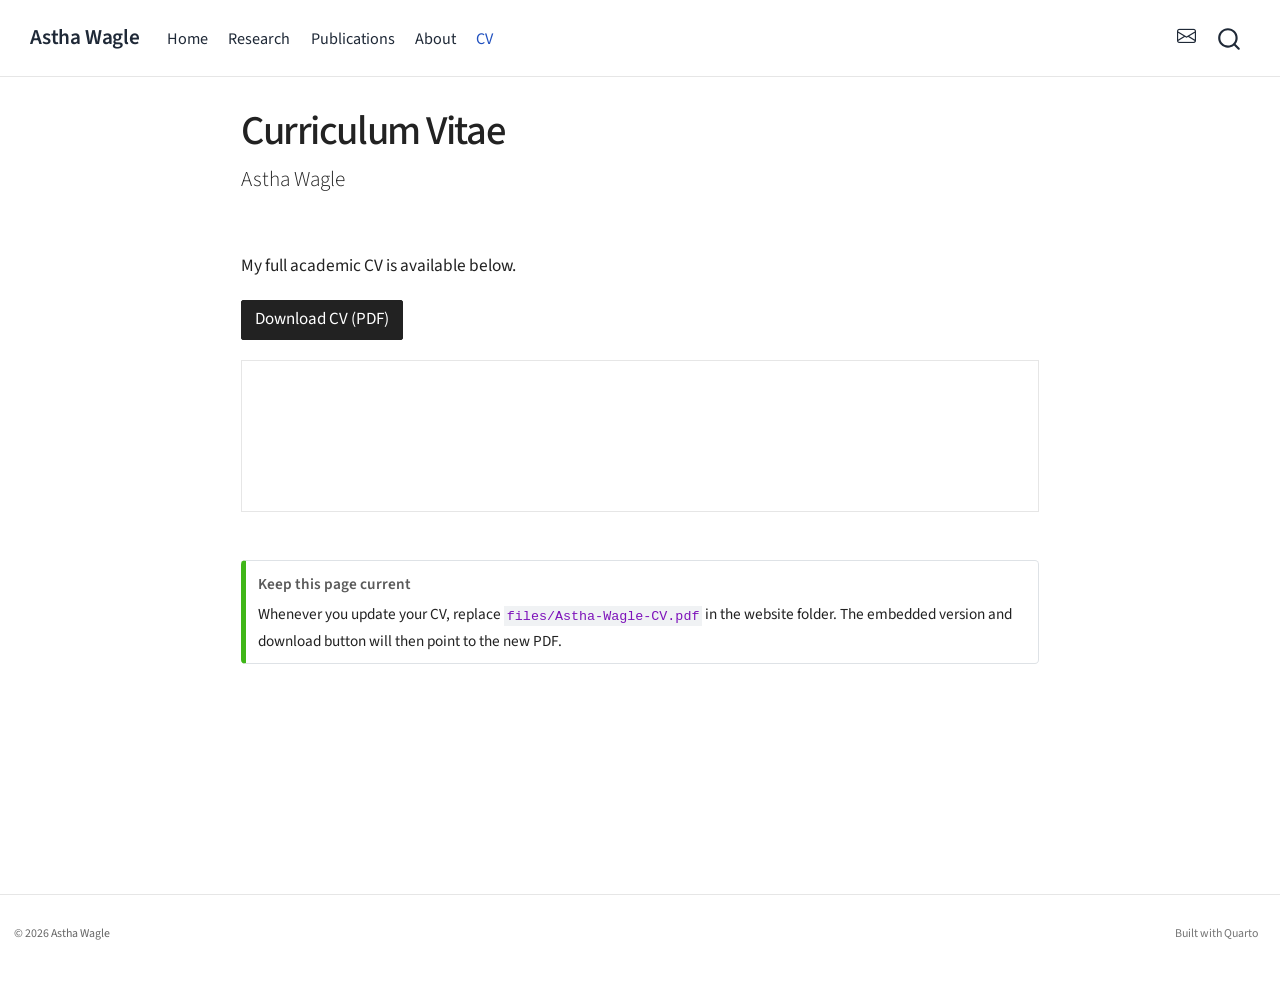
<file: cv.html>
<!DOCTYPE html>
<html xmlns="http://www.w3.org/1999/xhtml" lang="en" xml:lang="en"><head>

<meta charset="utf-8">
<meta name="generator" content="quarto-1.10.18">

<meta name="viewport" content="width=device-width, initial-scale=1.0, user-scalable=yes">


<title>Curriculum Vitae – Astha Wagle</title>
<style>
/* Default styles provided by pandoc.
** See https://pandoc.org/MANUAL.html#variables-for-html for config info.
*/
span.smallcaps{font-variant: small-caps;}
div.columns{display: flex; gap: 1.5em;}
div.column{flex: auto;}
@media screen {
div.columns{gap: min(4vw, 1.5em);}
div.column{overflow-x: auto;}
}
div.hanging-indent{margin-left: 1.5em; text-indent: -1.5em;}
ul.task-list{list-style: none;}
ul.task-list li input[type="checkbox"] {
  width: 0.8em;
  margin: 0 0.8em 0.2em -1em; /* quarto-specific, see https://github.com/quarto-dev/quarto-cli/issues/4556 */ 
  vertical-align: middle;
}
</style>


<script src="site_libs/quarto-nav/quarto-nav.js"></script>
<script src="site_libs/clipboard/clipboard.min.js"></script>
<script src="site_libs/quarto-search/autocomplete.umd.js"></script>
<script src="site_libs/quarto-search/fuse.min.js"></script>
<script src="site_libs/quarto-search/quarto-search.js"></script>
<meta name="quarto:offset" content="./">
<script src="site_libs/quarto-html/quarto.js" type="module"></script>
<script src="site_libs/quarto-html/tabsets/tabsets.js" type="module"></script>
<script src="site_libs/quarto-html/popper.min.js"></script>
<script src="site_libs/quarto-html/tippy.umd.min.js"></script>
<script src="site_libs/quarto-html/anchor.min.js"></script>
<link href="site_libs/quarto-html/tippy.css" rel="stylesheet">
<link href="site_libs/quarto-html/quarto-syntax-highlighting-64a204ab8560d761af7679ceaba22944.css" rel="stylesheet" id="quarto-text-highlighting-styles">
<script src="site_libs/bootstrap/bootstrap.min.js"></script>
<link href="site_libs/bootstrap/bootstrap-icons.css" rel="stylesheet">
<link href="site_libs/bootstrap/bootstrap-f0c6d3a9084d680b7d4f1a4d63eb5715.min.css" rel="stylesheet" append-hash="true" id="quarto-bootstrap" data-mode="light">
<script id="quarto-search-options" type="application/json">{
  "location": "navbar",
  "copy-button": false,
  "collapse-after": 3,
  "panel-placement": "end",
  "type": "overlay",
  "limit": 50,
  "keyboard-shortcut": [
    "f",
    "/",
    "s"
  ],
  "show-item-context": false,
  "language": {
    "search-no-results-text": "No results",
    "search-matching-documents-text": "matching documents",
    "search-copy-link-title": "Copy link to search",
    "search-hide-matches-text": "Hide additional matches",
    "search-more-match-text": "more match in this document",
    "search-more-matches-text": "more matches in this document",
    "search-clear-button-title": "Clear",
    "search-text-placeholder": "",
    "search-detached-cancel-button-title": "Cancel",
    "search-submit-button-title": "Submit",
    "search-label": "Search"
  }
}</script>
<style>html{ scroll-behavior: smooth; }</style>
<meta name="author" content="Astha Wagle">
<meta name="google-site-verification" content="">


<link rel="stylesheet" href="css/styles.css">
</head>

<body class="nav-fixed fullcontent quarto-light">

<div id="quarto-search-results"></div>
  <header id="quarto-header" class="headroom fixed-top">
    <nav class="navbar navbar-expand-lg " data-bs-theme="dark">
      <div class="navbar-container container-fluid">
      <div class="navbar-brand-container mx-auto">
    <a class="navbar-brand" href="./index.html">
    <span class="navbar-title">Astha Wagle</span>
    </a>
  </div>
            <div id="quarto-search" class="" title="Search"></div>
          <button class="navbar-toggler" type="button" data-bs-toggle="collapse" data-bs-target="#navbarCollapse" aria-controls="navbarCollapse" role="menu" aria-expanded="false" aria-label="Toggle navigation" onclick="if (window.quartoToggleHeadroom) { window.quartoToggleHeadroom(); }">
  <span class="navbar-toggler-icon"></span>
</button>
          <div class="collapse navbar-collapse" id="navbarCollapse">
            <ul class="navbar-nav navbar-nav-scroll me-auto">
  <li class="nav-item">
    <a class="nav-link" href="./index.html"> 
<span class="menu-text">Home</span></a>
  </li>  
  <li class="nav-item">
    <a class="nav-link" href="./research.html"> 
<span class="menu-text">Research</span></a>
  </li>  
  <li class="nav-item">
    <a class="nav-link" href="./publications.html"> 
<span class="menu-text">Publications</span></a>
  </li>  
  <li class="nav-item">
    <a class="nav-link" href="./about.html"> 
<span class="menu-text">About</span></a>
  </li>  
  <li class="nav-item">
    <a class="nav-link active" href="./cv.html" aria-current="page"> 
<span class="menu-text">CV</span></a>
  </li>  
</ul>
            <ul class="navbar-nav navbar-nav-scroll ms-auto">
  <li class="nav-item compact">
    <a class="nav-link" href="./#contact"> <i class="bi bi-envelope" role="img" aria-label="Contact">
</i> 
<span class="menu-text"></span></a>
  </li>  
</ul>
          </div> <!-- /navcollapse -->
            <div class="quarto-navbar-tools">
</div>
      </div> <!-- /container-fluid -->
    </nav>
</header>
<!-- content -->
<div id="quarto-content" class="quarto-container page-columns page-rows-contents page-layout-article page-navbar">
<!-- sidebar -->
<!-- margin-sidebar -->
    
<!-- main -->
<main class="content" id="quarto-document-content">

<header id="title-block-header" class="quarto-title-block default">
<div class="quarto-title">
<h1 class="title">Curriculum Vitae</h1>
<p class="subtitle lead">Astha Wagle</p>
</div>



<div class="quarto-title-meta">

    
  
    
  </div>
  


</header>


<p>My full academic CV is available below.</p>
<div class="cv-actions">
<p><a class="btn btn-dark" href="files/Astha-Wagle-CV.pdf">Download CV (PDF)</a></p>
</div>
<div class="cv-frame">
<p><iframe src="files/Astha-Wagle-CV.pdf" title="Astha Wagle CV"></iframe></p>
</div>
<div class="callout callout-style-simple callout-tip no-icon callout-titled">
<div class="callout-header d-flex align-content-center">
<div class="callout-icon-container">
<i class="callout-icon no-icon"></i>
</div>
<div class="callout-title-container flex-fill">
<span class="screen-reader-only">Tip</span>Keep this page current
</div>
</div>
<div class="callout-body-container callout-body">
<p>Whenever you update your CV, replace <code>files/Astha-Wagle-CV.pdf</code> in the website folder. The embedded version and download button will then point to the new PDF.</p>
</div>
</div>



</main> <!-- /main -->
<script id="quarto-html-after-body" type="application/javascript">
  window.document.addEventListener("DOMContentLoaded", function (event) {
    const icon = "";
    const anchorJS = new window.AnchorJS();
    anchorJS.options = {
      placement: 'right',
      icon: icon
    };
    anchorJS.add('.anchored');
    const isCodeAnnotation = (el) => {
      for (const clz of el.classList) {
        if (clz.startsWith('code-annotation-')) {                     
          return true;
        }
      }
      return false;
    }
    const onCopySuccess = function(e) {
      // button target
      const button = e.trigger;
      // don't keep focus
      button.blur();
      // flash "checked"
      button.classList.add('code-copy-button-checked');
      var currentTitle = button.getAttribute("title");
      button.setAttribute("title", "Copied!");
      let tooltip;
      if (window.bootstrap) {
        button.setAttribute("data-bs-toggle", "tooltip");
        button.setAttribute("data-bs-placement", "left");
        button.setAttribute("data-bs-title", "Copied!");
        tooltip = new bootstrap.Tooltip(button, 
          { trigger: "manual", 
            customClass: "code-copy-button-tooltip",
            offset: [0, -8]});
        tooltip.show();    
      }
      setTimeout(function() {
        if (tooltip) {
          tooltip.hide();
          button.removeAttribute("data-bs-title");
          button.removeAttribute("data-bs-toggle");
          button.removeAttribute("data-bs-placement");
        }
        button.setAttribute("title", currentTitle);
        button.classList.remove('code-copy-button-checked');
      }, 1000);
      // clear code selection
      e.clearSelection();
    }
    const getTextToCopy = function(trigger) {
      const outerScaffold = trigger.parentElement.cloneNode(true);
      const codeEl = outerScaffold.querySelector('code');
      for (const childEl of codeEl.children) {
        if (isCodeAnnotation(childEl)) {
          childEl.remove();
        }
      }
      return codeEl.innerText;
    }
    const clipboard = new window.ClipboardJS('.code-copy-button:not([data-in-quarto-modal])', {
      text: getTextToCopy
    });
    clipboard.on('success', onCopySuccess);
    if (window.document.getElementById('quarto-embedded-source-code-modal')) {
      const clipboardModal = new window.ClipboardJS('.code-copy-button[data-in-quarto-modal]', {
        text: getTextToCopy,
        container: window.document.getElementById('quarto-embedded-source-code-modal')
      });
      clipboardModal.on('success', onCopySuccess);
    }
      var localhostRegex = new RegExp(/^(?:http|https):\/\/localhost\:?[0-9]*\//);
      var mailtoRegex = new RegExp(/^mailto:/);
        var filterRegex = new RegExp("https:\/\/your-domain\.example");
      var isInternal = (href) => {
          return filterRegex.test(href) || localhostRegex.test(href) || mailtoRegex.test(href);
      }
      // Inspect non-navigation links and adorn them if external
     var links = window.document.querySelectorAll('a[href]:not(.nav-link):not(.navbar-brand):not(.toc-action):not(.sidebar-link):not(.sidebar-item-toggle):not(.pagination-link):not(.no-external):not([aria-hidden]):not(.dropdown-item):not(.quarto-navigation-tool):not(.about-link)');
      for (var i=0; i<links.length; i++) {
        const link = links[i];
        if (!isInternal(link.href)) {
          // undo the damage that might have been done by quarto-nav.js in the case of
          // links that we want to consider external
          if (link.dataset.originalHref !== undefined) {
            link.href = link.dataset.originalHref;
          }
            // target, if specified
            link.setAttribute("target", "_blank");
            if (link.getAttribute("rel") === null) {
              link.setAttribute("rel", "noopener");
            }
        }
      }
    function tippyHover(el, contentFn, onTriggerFn, onUntriggerFn) {
      const config = {
        allowHTML: true,
        maxWidth: 500,
        delay: 100,
        arrow: false,
        appendTo: function(el) {
            return el.parentElement;
        },
        interactive: true,
        interactiveBorder: 10,
        theme: 'quarto',
        placement: 'bottom-start',
      };
      if (contentFn) {
        config.content = contentFn;
      }
      if (onTriggerFn) {
        config.onTrigger = onTriggerFn;
      }
      if (onUntriggerFn) {
        config.onUntrigger = onUntriggerFn;
      }
      window.tippy(el, config); 
    }
    const noterefs = window.document.querySelectorAll('a[role="doc-noteref"]');
    for (var i=0; i<noterefs.length; i++) {
      const ref = noterefs[i];
      tippyHover(ref, function() {
        // use id or data attribute instead here
        let href = ref.getAttribute('data-footnote-href') || ref.getAttribute('href');
        try { href = new URL(href).hash; } catch {}
        const id = href.replace(/^#\/?/, "");
        const note = window.document.getElementById(id);
        if (note) {
          return note.innerHTML;
        } else {
          return "";
        }
      });
    }
    const xrefs = window.document.querySelectorAll('a.quarto-xref');
    const processXRef = (id, note) => {
      // Strip column container classes
      const stripColumnClz = (el) => {
        el.classList.remove("page-full", "page-columns");
        if (el.children) {
          for (const child of el.children) {
            stripColumnClz(child);
          }
        }
      }
      stripColumnClz(note)
      if (id === null || id.startsWith('sec-')) {
        // Special case sections, only their first couple elements
        const container = document.createElement("div");
        if (note.children && note.children.length > 2) {
          container.appendChild(note.children[0].cloneNode(true));
          for (let i = 1; i < note.children.length; i++) {
            const child = note.children[i];
            if (child.tagName === "P" && child.innerText === "") {
              continue;
            } else {
              container.appendChild(child.cloneNode(true));
              break;
            }
          }
          if (window.Quarto?.typesetMath) {
            window.Quarto.typesetMath(container);
          }
          return container.innerHTML
        } else {
          if (window.Quarto?.typesetMath) {
            window.Quarto.typesetMath(note);
          }
          return note.innerHTML;
        }
      } else {
        // Remove any anchor links if they are present
        const anchorLink = note.querySelector('a.anchorjs-link');
        if (anchorLink) {
          anchorLink.remove();
        }
        if (window.Quarto?.typesetMath) {
          window.Quarto.typesetMath(note);
        }
        if (note.classList.contains("callout")) {
          return note.outerHTML;
        } else {
          return note.innerHTML;
        }
      }
    }
    for (var i=0; i<xrefs.length; i++) {
      const xref = xrefs[i];
      tippyHover(xref, undefined, function(instance) {
        instance.disable();
        let url = xref.getAttribute('href');
        let hash = undefined; 
        if (url.startsWith('#')) {
          hash = url;
        } else {
          try { hash = new URL(url).hash; } catch {}
        }
        if (hash) {
          const id = hash.replace(/^#\/?/, "");
          const note = window.document.getElementById(id);
          if (note !== null) {
            try {
              const html = processXRef(id, note.cloneNode(true));
              instance.setContent(html);
            } finally {
              instance.enable();
              instance.show();
            }
          } else {
            // See if we can fetch this
            fetch(url.split('#')[0])
            .then(res => res.text())
            .then(html => {
              const parser = new DOMParser();
              const htmlDoc = parser.parseFromString(html, "text/html");
              const note = htmlDoc.getElementById(id);
              if (note !== null) {
                const html = processXRef(id, note);
                instance.setContent(html);
              } 
            }).finally(() => {
              instance.enable();
              instance.show();
            });
          }
        } else {
          // See if we can fetch a full url (with no hash to target)
          // This is a special case and we should probably do some content thinning / targeting
          fetch(url)
          .then(res => res.text())
          .then(html => {
            const parser = new DOMParser();
            const htmlDoc = parser.parseFromString(html, "text/html");
            const note = htmlDoc.querySelector('main.content');
            if (note !== null) {
              // This should only happen for chapter cross references
              // (since there is no id in the URL)
              // remove the first header
              if (note.children.length > 0 && note.children[0].tagName === "HEADER") {
                note.children[0].remove();
              }
              const html = processXRef(null, note);
              instance.setContent(html);
            } 
          }).finally(() => {
            instance.enable();
            instance.show();
          });
        }
      }, function(instance) {
      });
    }
        let selectedAnnoteEl;
        const selectorForAnnotation = ( cell, annotation) => {
          let cellAttr = 'data-code-cell="' + cell + '"';
          let lineAttr = 'data-code-annotation="' +  annotation + '"';
          const selector = 'span[' + cellAttr + '][' + lineAttr + ']';
          return selector;
        }
        const selectCodeLines = (annoteEl) => {
          const doc = window.document;
          const targetCell = annoteEl.getAttribute("data-target-cell");
          const targetAnnotation = annoteEl.getAttribute("data-target-annotation");
          const annoteSpan = window.document.querySelector(selectorForAnnotation(targetCell, targetAnnotation));
          const lines = annoteSpan.getAttribute("data-code-lines").split(",");
          const lineIds = lines.map((line) => {
            return targetCell + "-" + line;
          })
          let top = null;
          let height = null;
          let parent = null;
          if (lineIds.length > 0) {
              //compute the position of the single el (top and bottom and make a div)
              const el = window.document.getElementById(lineIds[0]);
              top = el.offsetTop;
              height = el.offsetHeight;
              parent = el.parentElement.parentElement;
            if (lineIds.length > 1) {
              const lastEl = window.document.getElementById(lineIds[lineIds.length - 1]);
              const bottom = lastEl.offsetTop + lastEl.offsetHeight;
              height = bottom - top;
            }
            if (top !== null && height !== null && parent !== null) {
              // cook up a div (if necessary) and position it 
              let div = window.document.getElementById("code-annotation-line-highlight");
              if (div === null) {
                div = window.document.createElement("div");
                div.setAttribute("id", "code-annotation-line-highlight");
                div.style.position = 'absolute';
                parent.appendChild(div);
              }
              div.style.top = top - 2 + "px";
              div.style.height = height + 4 + "px";
              div.style.left = 0;
              let gutterDiv = window.document.getElementById("code-annotation-line-highlight-gutter");
              if (gutterDiv === null) {
                gutterDiv = window.document.createElement("div");
                gutterDiv.setAttribute("id", "code-annotation-line-highlight-gutter");
                gutterDiv.style.position = 'absolute';
                const codeCell = window.document.getElementById(targetCell);
                const gutter = codeCell.querySelector('.code-annotation-gutter');
                gutter.appendChild(gutterDiv);
              }
              gutterDiv.style.top = top - 2 + "px";
              gutterDiv.style.height = height + 4 + "px";
            }
            selectedAnnoteEl = annoteEl;
          }
        };
        const unselectCodeLines = () => {
          const elementsIds = ["code-annotation-line-highlight", "code-annotation-line-highlight-gutter"];
          elementsIds.forEach((elId) => {
            const div = window.document.getElementById(elId);
            if (div) {
              div.remove();
            }
          });
          selectedAnnoteEl = undefined;
        };
          // Handle positioning of the toggle
      window.addEventListener(
        "resize",
        throttle(() => {
          elRect = undefined;
          if (selectedAnnoteEl) {
            selectCodeLines(selectedAnnoteEl);
          }
        }, 10)
      );
      function throttle(fn, ms) {
      let throttle = false;
      let timer;
        return (...args) => {
          if(!throttle) { // first call gets through
              fn.apply(this, args);
              throttle = true;
          } else { // all the others get throttled
              if(timer) clearTimeout(timer); // cancel #2
              timer = setTimeout(() => {
                fn.apply(this, args);
                timer = throttle = false;
              }, ms);
          }
        };
      }
        // Attach click handler to the DT
        const annoteDls = window.document.querySelectorAll('dt[data-target-cell]');
        for (const annoteDlNode of annoteDls) {
          annoteDlNode.addEventListener('click', (event) => {
            const clickedEl = event.target;
            if (clickedEl !== selectedAnnoteEl) {
              unselectCodeLines();
              const activeEl = window.document.querySelector('dt[data-target-cell].code-annotation-active');
              if (activeEl) {
                activeEl.classList.remove('code-annotation-active');
              }
              selectCodeLines(clickedEl);
              clickedEl.classList.add('code-annotation-active');
            } else {
              // Unselect the line
              unselectCodeLines();
              clickedEl.classList.remove('code-annotation-active');
            }
          });
        }
    const findCites = (el) => {
      const parentEl = el.parentElement;
      if (parentEl) {
        const cites = parentEl.dataset.cites;
        if (cites) {
          return {
            el,
            cites: cites.split(' ')
          };
        } else {
          return findCites(el.parentElement)
        }
      } else {
        return undefined;
      }
    };
    var bibliorefs = window.document.querySelectorAll('a[role="doc-biblioref"]');
    for (var i=0; i<bibliorefs.length; i++) {
      const ref = bibliorefs[i];
      const citeInfo = findCites(ref);
      if (citeInfo) {
        tippyHover(citeInfo.el, function() {
          var popup = window.document.createElement('div');
          citeInfo.cites.forEach(function(cite) {
            var citeDiv = window.document.createElement('div');
            citeDiv.classList.add('hanging-indent');
            citeDiv.classList.add('csl-entry');
            var biblioDiv = window.document.getElementById('ref-' + cite);
            if (biblioDiv) {
              citeDiv.innerHTML = biblioDiv.innerHTML;
            }
            popup.appendChild(citeDiv);
          });
          return popup.innerHTML;
        });
      }
    }
  });
  </script>
</div> <!-- /content -->
<footer class="footer">
  <div class="nav-footer">
    <div class="nav-footer-left">
<p>© 2026 Astha Wagle</p>
</div>   
    <div class="nav-footer-center">
      &nbsp;
    </div>
    <div class="nav-footer-right">
      <ul class="footer-items list-unstyled">
    <li class="nav-item">
    <a class="nav-link" href="https://quarto.org/">
<p>Built with Quarto</p>
</a>
  </li>  
</ul>
    </div>
  </div>
</footer>




<script src="site_libs/quarto-html/zenscroll-min.js"></script>
</body></html>
</file>
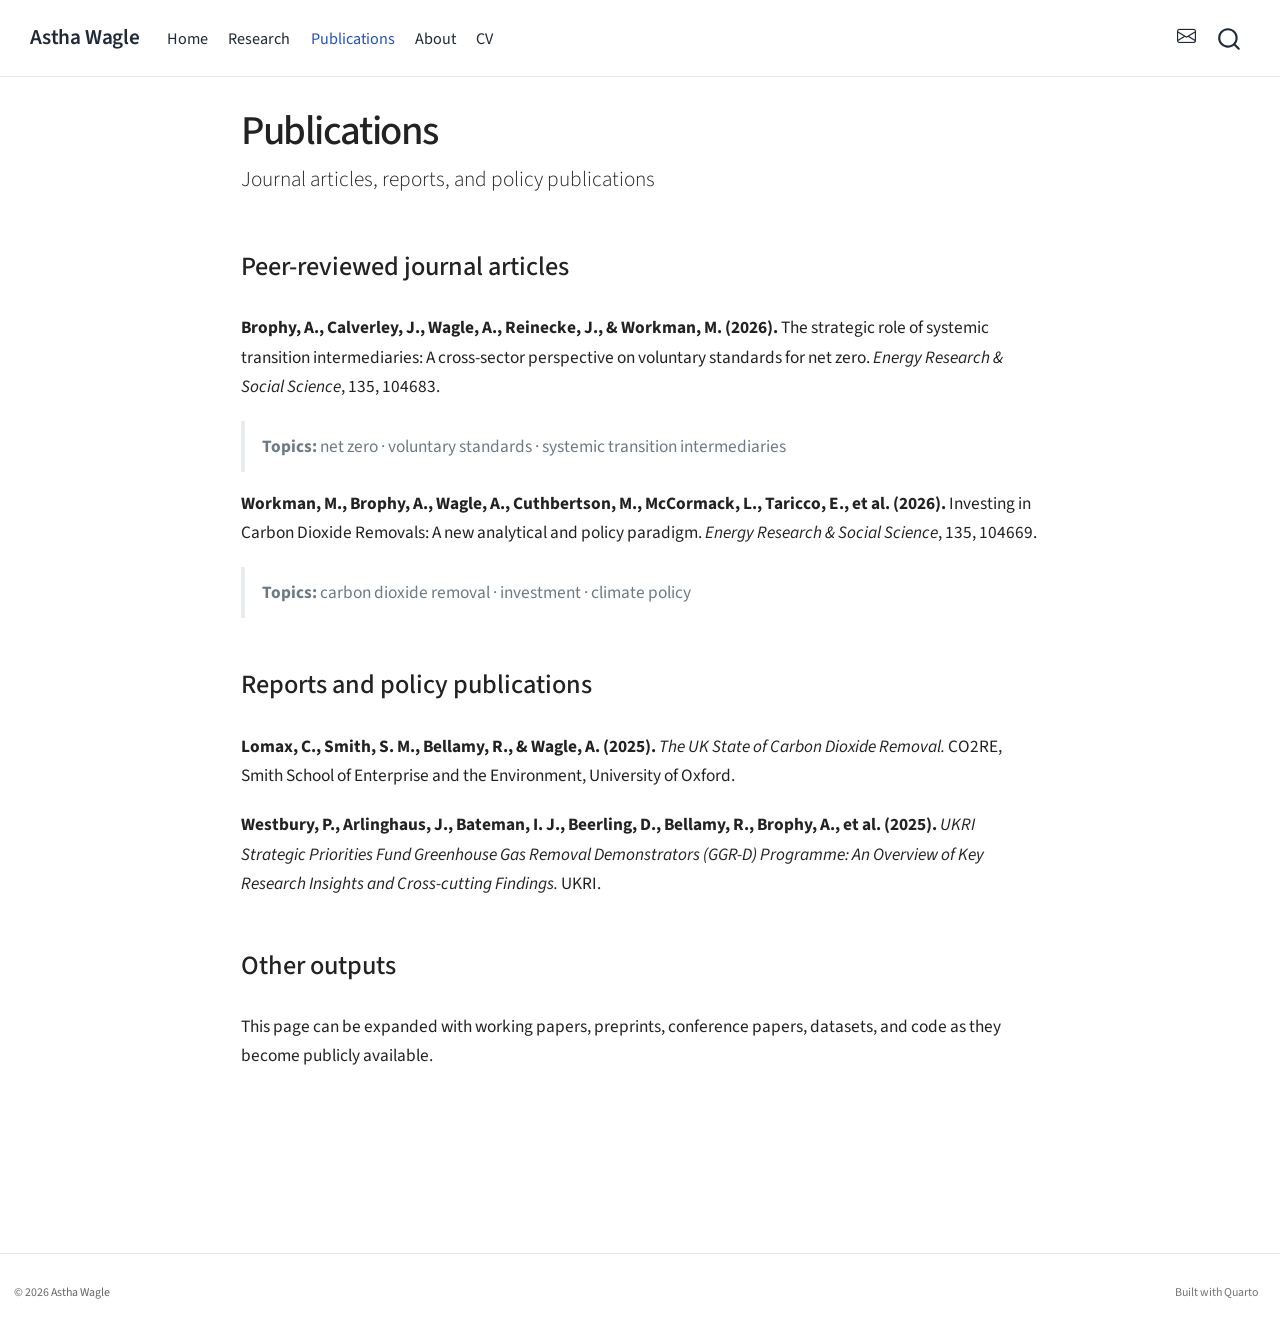
<file: publications.html>
<!DOCTYPE html>
<html xmlns="http://www.w3.org/1999/xhtml" lang="en" xml:lang="en"><head>

<meta charset="utf-8">
<meta name="generator" content="quarto-1.10.18">

<meta name="viewport" content="width=device-width, initial-scale=1.0, user-scalable=yes">


<title>Publications – Astha Wagle</title>
<style>
/* Default styles provided by pandoc.
** See https://pandoc.org/MANUAL.html#variables-for-html for config info.
*/
span.smallcaps{font-variant: small-caps;}
div.columns{display: flex; gap: 1.5em;}
div.column{flex: auto;}
@media screen {
div.columns{gap: min(4vw, 1.5em);}
div.column{overflow-x: auto;}
}
div.hanging-indent{margin-left: 1.5em; text-indent: -1.5em;}
ul.task-list{list-style: none;}
ul.task-list li input[type="checkbox"] {
  width: 0.8em;
  margin: 0 0.8em 0.2em -1em; /* quarto-specific, see https://github.com/quarto-dev/quarto-cli/issues/4556 */ 
  vertical-align: middle;
}
</style>


<script src="site_libs/quarto-nav/quarto-nav.js"></script>
<script src="site_libs/clipboard/clipboard.min.js"></script>
<script src="site_libs/quarto-search/autocomplete.umd.js"></script>
<script src="site_libs/quarto-search/fuse.min.js"></script>
<script src="site_libs/quarto-search/quarto-search.js"></script>
<meta name="quarto:offset" content="./">
<script src="site_libs/quarto-html/quarto.js" type="module"></script>
<script src="site_libs/quarto-html/tabsets/tabsets.js" type="module"></script>
<script src="site_libs/quarto-html/popper.min.js"></script>
<script src="site_libs/quarto-html/tippy.umd.min.js"></script>
<script src="site_libs/quarto-html/anchor.min.js"></script>
<link href="site_libs/quarto-html/tippy.css" rel="stylesheet">
<link href="site_libs/quarto-html/quarto-syntax-highlighting-64a204ab8560d761af7679ceaba22944.css" rel="stylesheet" id="quarto-text-highlighting-styles">
<script src="site_libs/bootstrap/bootstrap.min.js"></script>
<link href="site_libs/bootstrap/bootstrap-icons.css" rel="stylesheet">
<link href="site_libs/bootstrap/bootstrap-f0c6d3a9084d680b7d4f1a4d63eb5715.min.css" rel="stylesheet" append-hash="true" id="quarto-bootstrap" data-mode="light">
<script id="quarto-search-options" type="application/json">{
  "location": "navbar",
  "copy-button": false,
  "collapse-after": 3,
  "panel-placement": "end",
  "type": "overlay",
  "limit": 50,
  "keyboard-shortcut": [
    "f",
    "/",
    "s"
  ],
  "show-item-context": false,
  "language": {
    "search-no-results-text": "No results",
    "search-matching-documents-text": "matching documents",
    "search-copy-link-title": "Copy link to search",
    "search-hide-matches-text": "Hide additional matches",
    "search-more-match-text": "more match in this document",
    "search-more-matches-text": "more matches in this document",
    "search-clear-button-title": "Clear",
    "search-text-placeholder": "",
    "search-detached-cancel-button-title": "Cancel",
    "search-submit-button-title": "Submit",
    "search-label": "Search"
  }
}</script>
<style>html{ scroll-behavior: smooth; }</style>
<meta name="author" content="Astha Wagle">
<meta name="google-site-verification" content="">


<link rel="stylesheet" href="css/styles.css">
</head>

<body class="nav-fixed fullcontent quarto-light">

<div id="quarto-search-results"></div>
  <header id="quarto-header" class="headroom fixed-top">
    <nav class="navbar navbar-expand-lg " data-bs-theme="dark">
      <div class="navbar-container container-fluid">
      <div class="navbar-brand-container mx-auto">
    <a class="navbar-brand" href="./index.html">
    <span class="navbar-title">Astha Wagle</span>
    </a>
  </div>
            <div id="quarto-search" class="" title="Search"></div>
          <button class="navbar-toggler" type="button" data-bs-toggle="collapse" data-bs-target="#navbarCollapse" aria-controls="navbarCollapse" role="menu" aria-expanded="false" aria-label="Toggle navigation" onclick="if (window.quartoToggleHeadroom) { window.quartoToggleHeadroom(); }">
  <span class="navbar-toggler-icon"></span>
</button>
          <div class="collapse navbar-collapse" id="navbarCollapse">
            <ul class="navbar-nav navbar-nav-scroll me-auto">
  <li class="nav-item">
    <a class="nav-link" href="./index.html"> 
<span class="menu-text">Home</span></a>
  </li>  
  <li class="nav-item">
    <a class="nav-link" href="./research.html"> 
<span class="menu-text">Research</span></a>
  </li>  
  <li class="nav-item">
    <a class="nav-link active" href="./publications.html" aria-current="page"> 
<span class="menu-text">Publications</span></a>
  </li>  
  <li class="nav-item">
    <a class="nav-link" href="./about.html"> 
<span class="menu-text">About</span></a>
  </li>  
  <li class="nav-item">
    <a class="nav-link" href="./cv.html"> 
<span class="menu-text">CV</span></a>
  </li>  
</ul>
            <ul class="navbar-nav navbar-nav-scroll ms-auto">
  <li class="nav-item compact">
    <a class="nav-link" href="./#contact"> <i class="bi bi-envelope" role="img" aria-label="Contact">
</i> 
<span class="menu-text"></span></a>
  </li>  
</ul>
          </div> <!-- /navcollapse -->
            <div class="quarto-navbar-tools">
</div>
      </div> <!-- /container-fluid -->
    </nav>
</header>
<!-- content -->
<div id="quarto-content" class="quarto-container page-columns page-rows-contents page-layout-article page-navbar">
<!-- sidebar -->
<!-- margin-sidebar -->
    
<!-- main -->
<main class="content" id="quarto-document-content">

<header id="title-block-header" class="quarto-title-block default">
<div class="quarto-title">
<h1 class="title">Publications</h1>
<p class="subtitle lead">Journal articles, reports, and policy publications</p>
</div>



<div class="quarto-title-meta">

    
  
    
  </div>
  


</header>


<section id="peer-reviewed-journal-articles" class="level2">
<h2 class="anchored" data-anchor-id="peer-reviewed-journal-articles">Peer-reviewed journal articles</h2>
<p><strong>Brophy, A., Calverley, J., Wagle, A., Reinecke, J., &amp; Workman, M. (2026).</strong> The strategic role of systemic transition intermediaries: A cross-sector perspective on voluntary standards for net zero. <em>Energy Research &amp; Social Science</em>, 135, 104683.</p>
<blockquote class="blockquote">
<p><strong>Topics:</strong> net zero · voluntary standards · systemic transition intermediaries</p>
</blockquote>
<p><strong>Workman, M., Brophy, A., Wagle, A., Cuthbertson, M., McCormack, L., Taricco, E., et al.&nbsp;(2026).</strong> Investing in Carbon Dioxide Removals: A new analytical and policy paradigm. <em>Energy Research &amp; Social Science</em>, 135, 104669.</p>
<blockquote class="blockquote">
<p><strong>Topics:</strong> carbon dioxide removal · investment · climate policy</p>
</blockquote>
</section>
<section id="reports-and-policy-publications" class="level2">
<h2 class="anchored" data-anchor-id="reports-and-policy-publications">Reports and policy publications</h2>
<p><strong>Lomax, C., Smith, S. M., Bellamy, R., &amp; Wagle, A. (2025).</strong> <em>The UK State of Carbon Dioxide Removal.</em> CO2RE, Smith School of Enterprise and the Environment, University of Oxford.</p>
<p><strong>Westbury, P., Arlinghaus, J., Bateman, I. J., Beerling, D., Bellamy, R., Brophy, A., et al.&nbsp;(2025).</strong> <em>UKRI Strategic Priorities Fund Greenhouse Gas Removal Demonstrators (GGR-D) Programme: An Overview of Key Research Insights and Cross-cutting Findings.</em> UKRI.</p>
</section>
<section id="other-outputs" class="level2">
<h2 class="anchored" data-anchor-id="other-outputs">Other outputs</h2>
<p>This page can be expanded with working papers, preprints, conference papers, datasets, and code as they become publicly available.</p>


</section>

</main> <!-- /main -->
<script id="quarto-html-after-body" type="application/javascript">
  window.document.addEventListener("DOMContentLoaded", function (event) {
    const icon = "";
    const anchorJS = new window.AnchorJS();
    anchorJS.options = {
      placement: 'right',
      icon: icon
    };
    anchorJS.add('.anchored');
    const isCodeAnnotation = (el) => {
      for (const clz of el.classList) {
        if (clz.startsWith('code-annotation-')) {                     
          return true;
        }
      }
      return false;
    }
    const onCopySuccess = function(e) {
      // button target
      const button = e.trigger;
      // don't keep focus
      button.blur();
      // flash "checked"
      button.classList.add('code-copy-button-checked');
      var currentTitle = button.getAttribute("title");
      button.setAttribute("title", "Copied!");
      let tooltip;
      if (window.bootstrap) {
        button.setAttribute("data-bs-toggle", "tooltip");
        button.setAttribute("data-bs-placement", "left");
        button.setAttribute("data-bs-title", "Copied!");
        tooltip = new bootstrap.Tooltip(button, 
          { trigger: "manual", 
            customClass: "code-copy-button-tooltip",
            offset: [0, -8]});
        tooltip.show();    
      }
      setTimeout(function() {
        if (tooltip) {
          tooltip.hide();
          button.removeAttribute("data-bs-title");
          button.removeAttribute("data-bs-toggle");
          button.removeAttribute("data-bs-placement");
        }
        button.setAttribute("title", currentTitle);
        button.classList.remove('code-copy-button-checked');
      }, 1000);
      // clear code selection
      e.clearSelection();
    }
    const getTextToCopy = function(trigger) {
      const outerScaffold = trigger.parentElement.cloneNode(true);
      const codeEl = outerScaffold.querySelector('code');
      for (const childEl of codeEl.children) {
        if (isCodeAnnotation(childEl)) {
          childEl.remove();
        }
      }
      return codeEl.innerText;
    }
    const clipboard = new window.ClipboardJS('.code-copy-button:not([data-in-quarto-modal])', {
      text: getTextToCopy
    });
    clipboard.on('success', onCopySuccess);
    if (window.document.getElementById('quarto-embedded-source-code-modal')) {
      const clipboardModal = new window.ClipboardJS('.code-copy-button[data-in-quarto-modal]', {
        text: getTextToCopy,
        container: window.document.getElementById('quarto-embedded-source-code-modal')
      });
      clipboardModal.on('success', onCopySuccess);
    }
      var localhostRegex = new RegExp(/^(?:http|https):\/\/localhost\:?[0-9]*\//);
      var mailtoRegex = new RegExp(/^mailto:/);
        var filterRegex = new RegExp("https:\/\/your-domain\.example");
      var isInternal = (href) => {
          return filterRegex.test(href) || localhostRegex.test(href) || mailtoRegex.test(href);
      }
      // Inspect non-navigation links and adorn them if external
     var links = window.document.querySelectorAll('a[href]:not(.nav-link):not(.navbar-brand):not(.toc-action):not(.sidebar-link):not(.sidebar-item-toggle):not(.pagination-link):not(.no-external):not([aria-hidden]):not(.dropdown-item):not(.quarto-navigation-tool):not(.about-link)');
      for (var i=0; i<links.length; i++) {
        const link = links[i];
        if (!isInternal(link.href)) {
          // undo the damage that might have been done by quarto-nav.js in the case of
          // links that we want to consider external
          if (link.dataset.originalHref !== undefined) {
            link.href = link.dataset.originalHref;
          }
            // target, if specified
            link.setAttribute("target", "_blank");
            if (link.getAttribute("rel") === null) {
              link.setAttribute("rel", "noopener");
            }
        }
      }
    function tippyHover(el, contentFn, onTriggerFn, onUntriggerFn) {
      const config = {
        allowHTML: true,
        maxWidth: 500,
        delay: 100,
        arrow: false,
        appendTo: function(el) {
            return el.parentElement;
        },
        interactive: true,
        interactiveBorder: 10,
        theme: 'quarto',
        placement: 'bottom-start',
      };
      if (contentFn) {
        config.content = contentFn;
      }
      if (onTriggerFn) {
        config.onTrigger = onTriggerFn;
      }
      if (onUntriggerFn) {
        config.onUntrigger = onUntriggerFn;
      }
      window.tippy(el, config); 
    }
    const noterefs = window.document.querySelectorAll('a[role="doc-noteref"]');
    for (var i=0; i<noterefs.length; i++) {
      const ref = noterefs[i];
      tippyHover(ref, function() {
        // use id or data attribute instead here
        let href = ref.getAttribute('data-footnote-href') || ref.getAttribute('href');
        try { href = new URL(href).hash; } catch {}
        const id = href.replace(/^#\/?/, "");
        const note = window.document.getElementById(id);
        if (note) {
          return note.innerHTML;
        } else {
          return "";
        }
      });
    }
    const xrefs = window.document.querySelectorAll('a.quarto-xref');
    const processXRef = (id, note) => {
      // Strip column container classes
      const stripColumnClz = (el) => {
        el.classList.remove("page-full", "page-columns");
        if (el.children) {
          for (const child of el.children) {
            stripColumnClz(child);
          }
        }
      }
      stripColumnClz(note)
      if (id === null || id.startsWith('sec-')) {
        // Special case sections, only their first couple elements
        const container = document.createElement("div");
        if (note.children && note.children.length > 2) {
          container.appendChild(note.children[0].cloneNode(true));
          for (let i = 1; i < note.children.length; i++) {
            const child = note.children[i];
            if (child.tagName === "P" && child.innerText === "") {
              continue;
            } else {
              container.appendChild(child.cloneNode(true));
              break;
            }
          }
          if (window.Quarto?.typesetMath) {
            window.Quarto.typesetMath(container);
          }
          return container.innerHTML
        } else {
          if (window.Quarto?.typesetMath) {
            window.Quarto.typesetMath(note);
          }
          return note.innerHTML;
        }
      } else {
        // Remove any anchor links if they are present
        const anchorLink = note.querySelector('a.anchorjs-link');
        if (anchorLink) {
          anchorLink.remove();
        }
        if (window.Quarto?.typesetMath) {
          window.Quarto.typesetMath(note);
        }
        if (note.classList.contains("callout")) {
          return note.outerHTML;
        } else {
          return note.innerHTML;
        }
      }
    }
    for (var i=0; i<xrefs.length; i++) {
      const xref = xrefs[i];
      tippyHover(xref, undefined, function(instance) {
        instance.disable();
        let url = xref.getAttribute('href');
        let hash = undefined; 
        if (url.startsWith('#')) {
          hash = url;
        } else {
          try { hash = new URL(url).hash; } catch {}
        }
        if (hash) {
          const id = hash.replace(/^#\/?/, "");
          const note = window.document.getElementById(id);
          if (note !== null) {
            try {
              const html = processXRef(id, note.cloneNode(true));
              instance.setContent(html);
            } finally {
              instance.enable();
              instance.show();
            }
          } else {
            // See if we can fetch this
            fetch(url.split('#')[0])
            .then(res => res.text())
            .then(html => {
              const parser = new DOMParser();
              const htmlDoc = parser.parseFromString(html, "text/html");
              const note = htmlDoc.getElementById(id);
              if (note !== null) {
                const html = processXRef(id, note);
                instance.setContent(html);
              } 
            }).finally(() => {
              instance.enable();
              instance.show();
            });
          }
        } else {
          // See if we can fetch a full url (with no hash to target)
          // This is a special case and we should probably do some content thinning / targeting
          fetch(url)
          .then(res => res.text())
          .then(html => {
            const parser = new DOMParser();
            const htmlDoc = parser.parseFromString(html, "text/html");
            const note = htmlDoc.querySelector('main.content');
            if (note !== null) {
              // This should only happen for chapter cross references
              // (since there is no id in the URL)
              // remove the first header
              if (note.children.length > 0 && note.children[0].tagName === "HEADER") {
                note.children[0].remove();
              }
              const html = processXRef(null, note);
              instance.setContent(html);
            } 
          }).finally(() => {
            instance.enable();
            instance.show();
          });
        }
      }, function(instance) {
      });
    }
        let selectedAnnoteEl;
        const selectorForAnnotation = ( cell, annotation) => {
          let cellAttr = 'data-code-cell="' + cell + '"';
          let lineAttr = 'data-code-annotation="' +  annotation + '"';
          const selector = 'span[' + cellAttr + '][' + lineAttr + ']';
          return selector;
        }
        const selectCodeLines = (annoteEl) => {
          const doc = window.document;
          const targetCell = annoteEl.getAttribute("data-target-cell");
          const targetAnnotation = annoteEl.getAttribute("data-target-annotation");
          const annoteSpan = window.document.querySelector(selectorForAnnotation(targetCell, targetAnnotation));
          const lines = annoteSpan.getAttribute("data-code-lines").split(",");
          const lineIds = lines.map((line) => {
            return targetCell + "-" + line;
          })
          let top = null;
          let height = null;
          let parent = null;
          if (lineIds.length > 0) {
              //compute the position of the single el (top and bottom and make a div)
              const el = window.document.getElementById(lineIds[0]);
              top = el.offsetTop;
              height = el.offsetHeight;
              parent = el.parentElement.parentElement;
            if (lineIds.length > 1) {
              const lastEl = window.document.getElementById(lineIds[lineIds.length - 1]);
              const bottom = lastEl.offsetTop + lastEl.offsetHeight;
              height = bottom - top;
            }
            if (top !== null && height !== null && parent !== null) {
              // cook up a div (if necessary) and position it 
              let div = window.document.getElementById("code-annotation-line-highlight");
              if (div === null) {
                div = window.document.createElement("div");
                div.setAttribute("id", "code-annotation-line-highlight");
                div.style.position = 'absolute';
                parent.appendChild(div);
              }
              div.style.top = top - 2 + "px";
              div.style.height = height + 4 + "px";
              div.style.left = 0;
              let gutterDiv = window.document.getElementById("code-annotation-line-highlight-gutter");
              if (gutterDiv === null) {
                gutterDiv = window.document.createElement("div");
                gutterDiv.setAttribute("id", "code-annotation-line-highlight-gutter");
                gutterDiv.style.position = 'absolute';
                const codeCell = window.document.getElementById(targetCell);
                const gutter = codeCell.querySelector('.code-annotation-gutter');
                gutter.appendChild(gutterDiv);
              }
              gutterDiv.style.top = top - 2 + "px";
              gutterDiv.style.height = height + 4 + "px";
            }
            selectedAnnoteEl = annoteEl;
          }
        };
        const unselectCodeLines = () => {
          const elementsIds = ["code-annotation-line-highlight", "code-annotation-line-highlight-gutter"];
          elementsIds.forEach((elId) => {
            const div = window.document.getElementById(elId);
            if (div) {
              div.remove();
            }
          });
          selectedAnnoteEl = undefined;
        };
          // Handle positioning of the toggle
      window.addEventListener(
        "resize",
        throttle(() => {
          elRect = undefined;
          if (selectedAnnoteEl) {
            selectCodeLines(selectedAnnoteEl);
          }
        }, 10)
      );
      function throttle(fn, ms) {
      let throttle = false;
      let timer;
        return (...args) => {
          if(!throttle) { // first call gets through
              fn.apply(this, args);
              throttle = true;
          } else { // all the others get throttled
              if(timer) clearTimeout(timer); // cancel #2
              timer = setTimeout(() => {
                fn.apply(this, args);
                timer = throttle = false;
              }, ms);
          }
        };
      }
        // Attach click handler to the DT
        const annoteDls = window.document.querySelectorAll('dt[data-target-cell]');
        for (const annoteDlNode of annoteDls) {
          annoteDlNode.addEventListener('click', (event) => {
            const clickedEl = event.target;
            if (clickedEl !== selectedAnnoteEl) {
              unselectCodeLines();
              const activeEl = window.document.querySelector('dt[data-target-cell].code-annotation-active');
              if (activeEl) {
                activeEl.classList.remove('code-annotation-active');
              }
              selectCodeLines(clickedEl);
              clickedEl.classList.add('code-annotation-active');
            } else {
              // Unselect the line
              unselectCodeLines();
              clickedEl.classList.remove('code-annotation-active');
            }
          });
        }
    const findCites = (el) => {
      const parentEl = el.parentElement;
      if (parentEl) {
        const cites = parentEl.dataset.cites;
        if (cites) {
          return {
            el,
            cites: cites.split(' ')
          };
        } else {
          return findCites(el.parentElement)
        }
      } else {
        return undefined;
      }
    };
    var bibliorefs = window.document.querySelectorAll('a[role="doc-biblioref"]');
    for (var i=0; i<bibliorefs.length; i++) {
      const ref = bibliorefs[i];
      const citeInfo = findCites(ref);
      if (citeInfo) {
        tippyHover(citeInfo.el, function() {
          var popup = window.document.createElement('div');
          citeInfo.cites.forEach(function(cite) {
            var citeDiv = window.document.createElement('div');
            citeDiv.classList.add('hanging-indent');
            citeDiv.classList.add('csl-entry');
            var biblioDiv = window.document.getElementById('ref-' + cite);
            if (biblioDiv) {
              citeDiv.innerHTML = biblioDiv.innerHTML;
            }
            popup.appendChild(citeDiv);
          });
          return popup.innerHTML;
        });
      }
    }
  });
  </script>
</div> <!-- /content -->
<footer class="footer">
  <div class="nav-footer">
    <div class="nav-footer-left">
<p>© 2026 Astha Wagle</p>
</div>   
    <div class="nav-footer-center">
      &nbsp;
    </div>
    <div class="nav-footer-right">
      <ul class="footer-items list-unstyled">
    <li class="nav-item">
    <a class="nav-link" href="https://quarto.org/">
<p>Built with Quarto</p>
</a>
  </li>  
</ul>
    </div>
  </div>
</footer>




<script src="site_libs/quarto-html/zenscroll-min.js"></script>
</body></html>
</file>
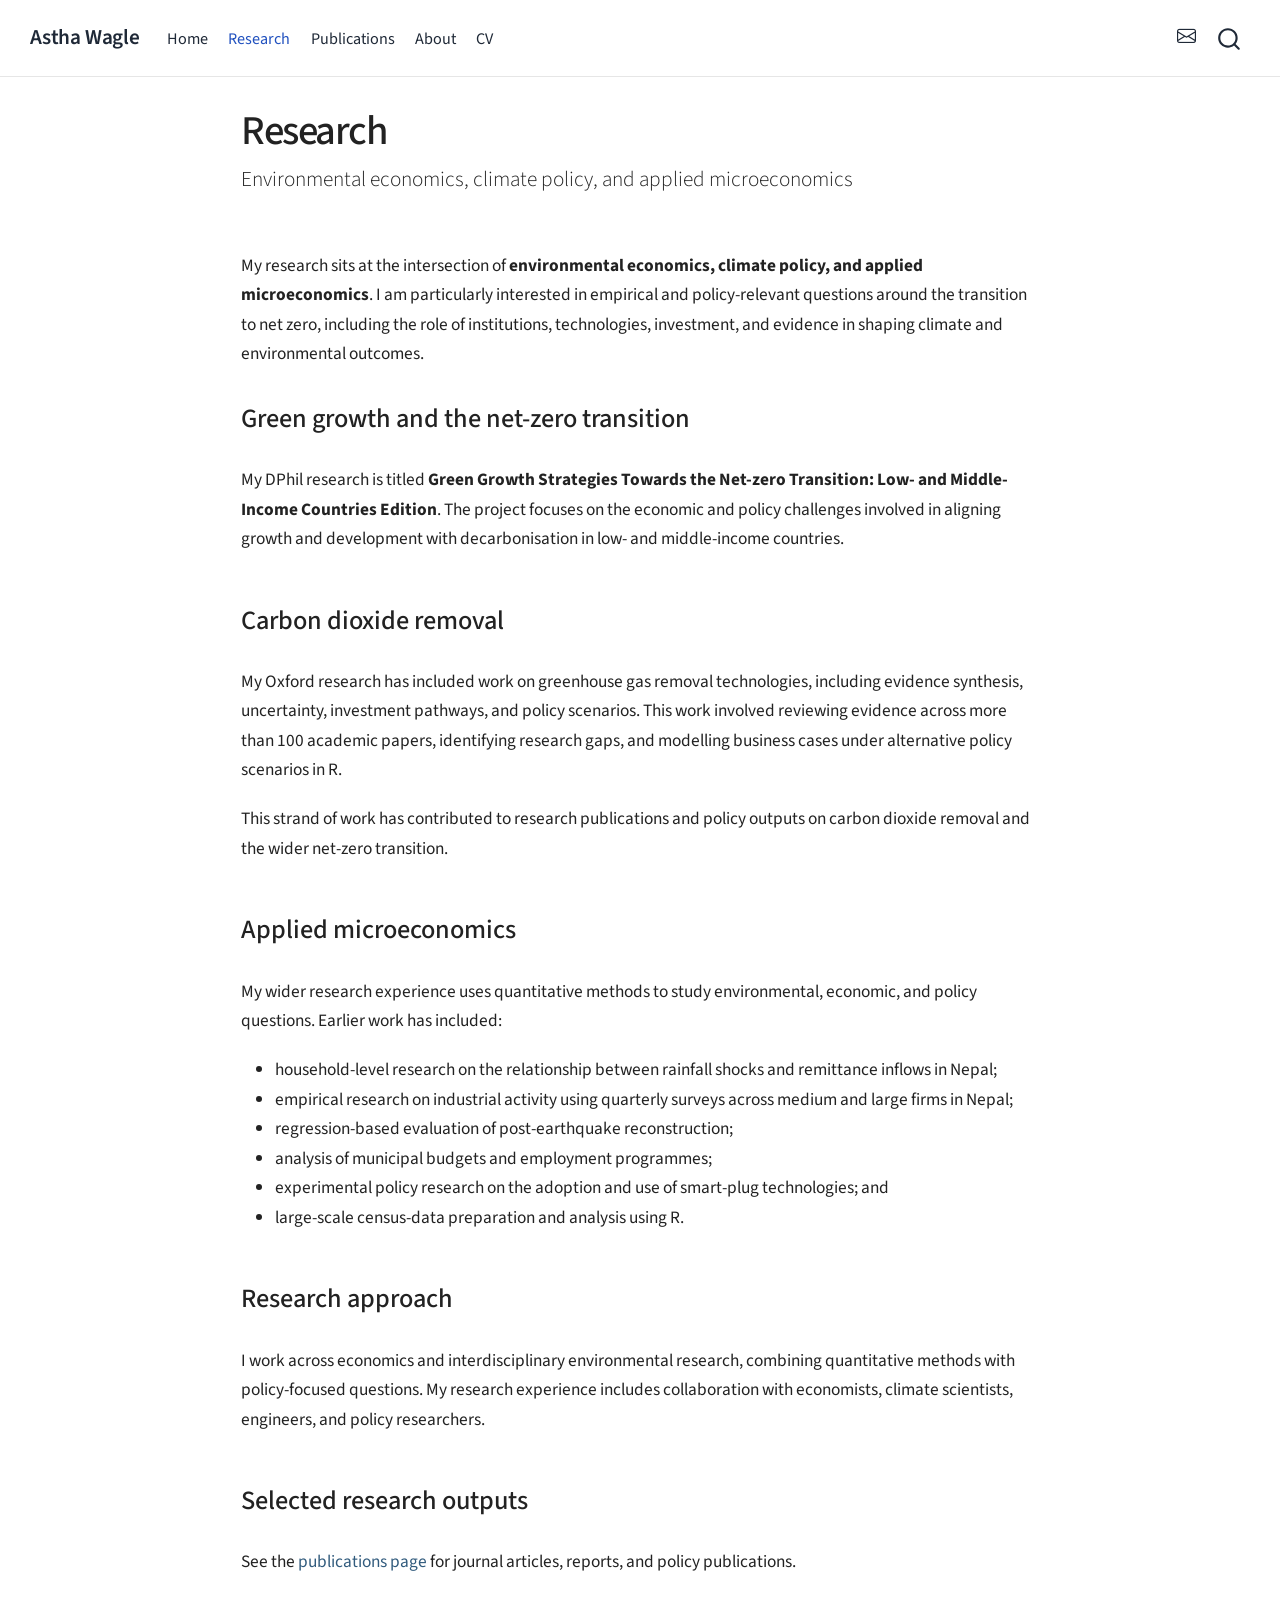
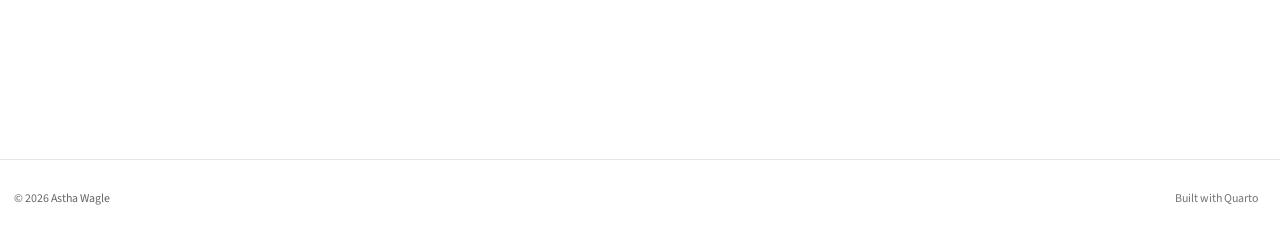
<file: research.html>
<!DOCTYPE html>
<html xmlns="http://www.w3.org/1999/xhtml" lang="en" xml:lang="en"><head>

<meta charset="utf-8">
<meta name="generator" content="quarto-1.10.18">

<meta name="viewport" content="width=device-width, initial-scale=1.0, user-scalable=yes">


<title>Research – Astha Wagle</title>
<style>
/* Default styles provided by pandoc.
** See https://pandoc.org/MANUAL.html#variables-for-html for config info.
*/
span.smallcaps{font-variant: small-caps;}
div.columns{display: flex; gap: 1.5em;}
div.column{flex: auto;}
@media screen {
div.columns{gap: min(4vw, 1.5em);}
div.column{overflow-x: auto;}
}
div.hanging-indent{margin-left: 1.5em; text-indent: -1.5em;}
ul.task-list{list-style: none;}
ul.task-list li input[type="checkbox"] {
  width: 0.8em;
  margin: 0 0.8em 0.2em -1em; /* quarto-specific, see https://github.com/quarto-dev/quarto-cli/issues/4556 */ 
  vertical-align: middle;
}
</style>


<script src="site_libs/quarto-nav/quarto-nav.js"></script>
<script src="site_libs/clipboard/clipboard.min.js"></script>
<script src="site_libs/quarto-search/autocomplete.umd.js"></script>
<script src="site_libs/quarto-search/fuse.min.js"></script>
<script src="site_libs/quarto-search/quarto-search.js"></script>
<meta name="quarto:offset" content="./">
<script src="site_libs/quarto-html/quarto.js" type="module"></script>
<script src="site_libs/quarto-html/tabsets/tabsets.js" type="module"></script>
<script src="site_libs/quarto-html/popper.min.js"></script>
<script src="site_libs/quarto-html/tippy.umd.min.js"></script>
<script src="site_libs/quarto-html/anchor.min.js"></script>
<link href="site_libs/quarto-html/tippy.css" rel="stylesheet">
<link href="site_libs/quarto-html/quarto-syntax-highlighting-64a204ab8560d761af7679ceaba22944.css" rel="stylesheet" id="quarto-text-highlighting-styles">
<script src="site_libs/bootstrap/bootstrap.min.js"></script>
<link href="site_libs/bootstrap/bootstrap-icons.css" rel="stylesheet">
<link href="site_libs/bootstrap/bootstrap-f0c6d3a9084d680b7d4f1a4d63eb5715.min.css" rel="stylesheet" append-hash="true" id="quarto-bootstrap" data-mode="light">
<script id="quarto-search-options" type="application/json">{
  "location": "navbar",
  "copy-button": false,
  "collapse-after": 3,
  "panel-placement": "end",
  "type": "overlay",
  "limit": 50,
  "keyboard-shortcut": [
    "f",
    "/",
    "s"
  ],
  "show-item-context": false,
  "language": {
    "search-no-results-text": "No results",
    "search-matching-documents-text": "matching documents",
    "search-copy-link-title": "Copy link to search",
    "search-hide-matches-text": "Hide additional matches",
    "search-more-match-text": "more match in this document",
    "search-more-matches-text": "more matches in this document",
    "search-clear-button-title": "Clear",
    "search-text-placeholder": "",
    "search-detached-cancel-button-title": "Cancel",
    "search-submit-button-title": "Submit",
    "search-label": "Search"
  }
}</script>
<style>html{ scroll-behavior: smooth; }</style>
<meta name="author" content="Astha Wagle">
<meta name="google-site-verification" content="">


<link rel="stylesheet" href="css/styles.css">
</head>

<body class="nav-fixed fullcontent quarto-light">

<div id="quarto-search-results"></div>
  <header id="quarto-header" class="headroom fixed-top">
    <nav class="navbar navbar-expand-lg " data-bs-theme="dark">
      <div class="navbar-container container-fluid">
      <div class="navbar-brand-container mx-auto">
    <a class="navbar-brand" href="./index.html">
    <span class="navbar-title">Astha Wagle</span>
    </a>
  </div>
            <div id="quarto-search" class="" title="Search"></div>
          <button class="navbar-toggler" type="button" data-bs-toggle="collapse" data-bs-target="#navbarCollapse" aria-controls="navbarCollapse" role="menu" aria-expanded="false" aria-label="Toggle navigation" onclick="if (window.quartoToggleHeadroom) { window.quartoToggleHeadroom(); }">
  <span class="navbar-toggler-icon"></span>
</button>
          <div class="collapse navbar-collapse" id="navbarCollapse">
            <ul class="navbar-nav navbar-nav-scroll me-auto">
  <li class="nav-item">
    <a class="nav-link" href="./index.html"> 
<span class="menu-text">Home</span></a>
  </li>  
  <li class="nav-item">
    <a class="nav-link active" href="./research.html" aria-current="page"> 
<span class="menu-text">Research</span></a>
  </li>  
  <li class="nav-item">
    <a class="nav-link" href="./publications.html"> 
<span class="menu-text">Publications</span></a>
  </li>  
  <li class="nav-item">
    <a class="nav-link" href="./about.html"> 
<span class="menu-text">About</span></a>
  </li>  
  <li class="nav-item">
    <a class="nav-link" href="./cv.html"> 
<span class="menu-text">CV</span></a>
  </li>  
</ul>
            <ul class="navbar-nav navbar-nav-scroll ms-auto">
  <li class="nav-item compact">
    <a class="nav-link" href="./#contact"> <i class="bi bi-envelope" role="img" aria-label="Contact">
</i> 
<span class="menu-text"></span></a>
  </li>  
</ul>
          </div> <!-- /navcollapse -->
            <div class="quarto-navbar-tools">
</div>
      </div> <!-- /container-fluid -->
    </nav>
</header>
<!-- content -->
<div id="quarto-content" class="quarto-container page-columns page-rows-contents page-layout-article page-navbar">
<!-- sidebar -->
<!-- margin-sidebar -->
    
<!-- main -->
<main class="content" id="quarto-document-content">

<header id="title-block-header" class="quarto-title-block default">
<div class="quarto-title">
<h1 class="title">Research</h1>
<p class="subtitle lead">Environmental economics, climate policy, and applied microeconomics</p>
</div>



<div class="quarto-title-meta">

    
  
    
  </div>
  


</header>


<p>My research sits at the intersection of <strong>environmental economics, climate policy, and applied microeconomics</strong>. I am particularly interested in empirical and policy-relevant questions around the transition to net zero, including the role of institutions, technologies, investment, and evidence in shaping climate and environmental outcomes.</p>
<section id="green-growth-and-the-net-zero-transition" class="level2">
<h2 class="anchored" data-anchor-id="green-growth-and-the-net-zero-transition">Green growth and the net-zero transition</h2>
<p>My DPhil research is titled <strong>Green Growth Strategies Towards the Net-zero Transition: Low- and Middle-Income Countries Edition</strong>. The project focuses on the economic and policy challenges involved in aligning growth and development with decarbonisation in low- and middle-income countries.</p>
</section>
<section id="carbon-dioxide-removal" class="level2">
<h2 class="anchored" data-anchor-id="carbon-dioxide-removal">Carbon dioxide removal</h2>
<p>My Oxford research has included work on greenhouse gas removal technologies, including evidence synthesis, uncertainty, investment pathways, and policy scenarios. This work involved reviewing evidence across more than 100 academic papers, identifying research gaps, and modelling business cases under alternative policy scenarios in R.</p>
<p>This strand of work has contributed to research publications and policy outputs on carbon dioxide removal and the wider net-zero transition.</p>
</section>
<section id="applied-microeconomics" class="level2">
<h2 class="anchored" data-anchor-id="applied-microeconomics">Applied microeconomics</h2>
<p>My wider research experience uses quantitative methods to study environmental, economic, and policy questions. Earlier work has included:</p>
<ul>
<li>household-level research on the relationship between rainfall shocks and remittance inflows in Nepal;</li>
<li>empirical research on industrial activity using quarterly surveys across medium and large firms in Nepal;</li>
<li>regression-based evaluation of post-earthquake reconstruction;</li>
<li>analysis of municipal budgets and employment programmes;</li>
<li>experimental policy research on the adoption and use of smart-plug technologies; and</li>
<li>large-scale census-data preparation and analysis using R.</li>
</ul>
</section>
<section id="research-approach" class="level2">
<h2 class="anchored" data-anchor-id="research-approach">Research approach</h2>
<p>I work across economics and interdisciplinary environmental research, combining quantitative methods with policy-focused questions. My research experience includes collaboration with economists, climate scientists, engineers, and policy researchers.</p>
</section>
<section id="selected-research-outputs" class="level2">
<h2 class="anchored" data-anchor-id="selected-research-outputs">Selected research outputs</h2>
<p>See the <a href="./publications.html">publications page</a> for journal articles, reports, and policy publications.</p>


</section>

</main> <!-- /main -->
<script id="quarto-html-after-body" type="application/javascript">
  window.document.addEventListener("DOMContentLoaded", function (event) {
    const icon = "";
    const anchorJS = new window.AnchorJS();
    anchorJS.options = {
      placement: 'right',
      icon: icon
    };
    anchorJS.add('.anchored');
    const isCodeAnnotation = (el) => {
      for (const clz of el.classList) {
        if (clz.startsWith('code-annotation-')) {                     
          return true;
        }
      }
      return false;
    }
    const onCopySuccess = function(e) {
      // button target
      const button = e.trigger;
      // don't keep focus
      button.blur();
      // flash "checked"
      button.classList.add('code-copy-button-checked');
      var currentTitle = button.getAttribute("title");
      button.setAttribute("title", "Copied!");
      let tooltip;
      if (window.bootstrap) {
        button.setAttribute("data-bs-toggle", "tooltip");
        button.setAttribute("data-bs-placement", "left");
        button.setAttribute("data-bs-title", "Copied!");
        tooltip = new bootstrap.Tooltip(button, 
          { trigger: "manual", 
            customClass: "code-copy-button-tooltip",
            offset: [0, -8]});
        tooltip.show();    
      }
      setTimeout(function() {
        if (tooltip) {
          tooltip.hide();
          button.removeAttribute("data-bs-title");
          button.removeAttribute("data-bs-toggle");
          button.removeAttribute("data-bs-placement");
        }
        button.setAttribute("title", currentTitle);
        button.classList.remove('code-copy-button-checked');
      }, 1000);
      // clear code selection
      e.clearSelection();
    }
    const getTextToCopy = function(trigger) {
      const outerScaffold = trigger.parentElement.cloneNode(true);
      const codeEl = outerScaffold.querySelector('code');
      for (const childEl of codeEl.children) {
        if (isCodeAnnotation(childEl)) {
          childEl.remove();
        }
      }
      return codeEl.innerText;
    }
    const clipboard = new window.ClipboardJS('.code-copy-button:not([data-in-quarto-modal])', {
      text: getTextToCopy
    });
    clipboard.on('success', onCopySuccess);
    if (window.document.getElementById('quarto-embedded-source-code-modal')) {
      const clipboardModal = new window.ClipboardJS('.code-copy-button[data-in-quarto-modal]', {
        text: getTextToCopy,
        container: window.document.getElementById('quarto-embedded-source-code-modal')
      });
      clipboardModal.on('success', onCopySuccess);
    }
      var localhostRegex = new RegExp(/^(?:http|https):\/\/localhost\:?[0-9]*\//);
      var mailtoRegex = new RegExp(/^mailto:/);
        var filterRegex = new RegExp("https:\/\/your-domain\.example");
      var isInternal = (href) => {
          return filterRegex.test(href) || localhostRegex.test(href) || mailtoRegex.test(href);
      }
      // Inspect non-navigation links and adorn them if external
     var links = window.document.querySelectorAll('a[href]:not(.nav-link):not(.navbar-brand):not(.toc-action):not(.sidebar-link):not(.sidebar-item-toggle):not(.pagination-link):not(.no-external):not([aria-hidden]):not(.dropdown-item):not(.quarto-navigation-tool):not(.about-link)');
      for (var i=0; i<links.length; i++) {
        const link = links[i];
        if (!isInternal(link.href)) {
          // undo the damage that might have been done by quarto-nav.js in the case of
          // links that we want to consider external
          if (link.dataset.originalHref !== undefined) {
            link.href = link.dataset.originalHref;
          }
            // target, if specified
            link.setAttribute("target", "_blank");
            if (link.getAttribute("rel") === null) {
              link.setAttribute("rel", "noopener");
            }
        }
      }
    function tippyHover(el, contentFn, onTriggerFn, onUntriggerFn) {
      const config = {
        allowHTML: true,
        maxWidth: 500,
        delay: 100,
        arrow: false,
        appendTo: function(el) {
            return el.parentElement;
        },
        interactive: true,
        interactiveBorder: 10,
        theme: 'quarto',
        placement: 'bottom-start',
      };
      if (contentFn) {
        config.content = contentFn;
      }
      if (onTriggerFn) {
        config.onTrigger = onTriggerFn;
      }
      if (onUntriggerFn) {
        config.onUntrigger = onUntriggerFn;
      }
      window.tippy(el, config); 
    }
    const noterefs = window.document.querySelectorAll('a[role="doc-noteref"]');
    for (var i=0; i<noterefs.length; i++) {
      const ref = noterefs[i];
      tippyHover(ref, function() {
        // use id or data attribute instead here
        let href = ref.getAttribute('data-footnote-href') || ref.getAttribute('href');
        try { href = new URL(href).hash; } catch {}
        const id = href.replace(/^#\/?/, "");
        const note = window.document.getElementById(id);
        if (note) {
          return note.innerHTML;
        } else {
          return "";
        }
      });
    }
    const xrefs = window.document.querySelectorAll('a.quarto-xref');
    const processXRef = (id, note) => {
      // Strip column container classes
      const stripColumnClz = (el) => {
        el.classList.remove("page-full", "page-columns");
        if (el.children) {
          for (const child of el.children) {
            stripColumnClz(child);
          }
        }
      }
      stripColumnClz(note)
      if (id === null || id.startsWith('sec-')) {
        // Special case sections, only their first couple elements
        const container = document.createElement("div");
        if (note.children && note.children.length > 2) {
          container.appendChild(note.children[0].cloneNode(true));
          for (let i = 1; i < note.children.length; i++) {
            const child = note.children[i];
            if (child.tagName === "P" && child.innerText === "") {
              continue;
            } else {
              container.appendChild(child.cloneNode(true));
              break;
            }
          }
          if (window.Quarto?.typesetMath) {
            window.Quarto.typesetMath(container);
          }
          return container.innerHTML
        } else {
          if (window.Quarto?.typesetMath) {
            window.Quarto.typesetMath(note);
          }
          return note.innerHTML;
        }
      } else {
        // Remove any anchor links if they are present
        const anchorLink = note.querySelector('a.anchorjs-link');
        if (anchorLink) {
          anchorLink.remove();
        }
        if (window.Quarto?.typesetMath) {
          window.Quarto.typesetMath(note);
        }
        if (note.classList.contains("callout")) {
          return note.outerHTML;
        } else {
          return note.innerHTML;
        }
      }
    }
    for (var i=0; i<xrefs.length; i++) {
      const xref = xrefs[i];
      tippyHover(xref, undefined, function(instance) {
        instance.disable();
        let url = xref.getAttribute('href');
        let hash = undefined; 
        if (url.startsWith('#')) {
          hash = url;
        } else {
          try { hash = new URL(url).hash; } catch {}
        }
        if (hash) {
          const id = hash.replace(/^#\/?/, "");
          const note = window.document.getElementById(id);
          if (note !== null) {
            try {
              const html = processXRef(id, note.cloneNode(true));
              instance.setContent(html);
            } finally {
              instance.enable();
              instance.show();
            }
          } else {
            // See if we can fetch this
            fetch(url.split('#')[0])
            .then(res => res.text())
            .then(html => {
              const parser = new DOMParser();
              const htmlDoc = parser.parseFromString(html, "text/html");
              const note = htmlDoc.getElementById(id);
              if (note !== null) {
                const html = processXRef(id, note);
                instance.setContent(html);
              } 
            }).finally(() => {
              instance.enable();
              instance.show();
            });
          }
        } else {
          // See if we can fetch a full url (with no hash to target)
          // This is a special case and we should probably do some content thinning / targeting
          fetch(url)
          .then(res => res.text())
          .then(html => {
            const parser = new DOMParser();
            const htmlDoc = parser.parseFromString(html, "text/html");
            const note = htmlDoc.querySelector('main.content');
            if (note !== null) {
              // This should only happen for chapter cross references
              // (since there is no id in the URL)
              // remove the first header
              if (note.children.length > 0 && note.children[0].tagName === "HEADER") {
                note.children[0].remove();
              }
              const html = processXRef(null, note);
              instance.setContent(html);
            } 
          }).finally(() => {
            instance.enable();
            instance.show();
          });
        }
      }, function(instance) {
      });
    }
        let selectedAnnoteEl;
        const selectorForAnnotation = ( cell, annotation) => {
          let cellAttr = 'data-code-cell="' + cell + '"';
          let lineAttr = 'data-code-annotation="' +  annotation + '"';
          const selector = 'span[' + cellAttr + '][' + lineAttr + ']';
          return selector;
        }
        const selectCodeLines = (annoteEl) => {
          const doc = window.document;
          const targetCell = annoteEl.getAttribute("data-target-cell");
          const targetAnnotation = annoteEl.getAttribute("data-target-annotation");
          const annoteSpan = window.document.querySelector(selectorForAnnotation(targetCell, targetAnnotation));
          const lines = annoteSpan.getAttribute("data-code-lines").split(",");
          const lineIds = lines.map((line) => {
            return targetCell + "-" + line;
          })
          let top = null;
          let height = null;
          let parent = null;
          if (lineIds.length > 0) {
              //compute the position of the single el (top and bottom and make a div)
              const el = window.document.getElementById(lineIds[0]);
              top = el.offsetTop;
              height = el.offsetHeight;
              parent = el.parentElement.parentElement;
            if (lineIds.length > 1) {
              const lastEl = window.document.getElementById(lineIds[lineIds.length - 1]);
              const bottom = lastEl.offsetTop + lastEl.offsetHeight;
              height = bottom - top;
            }
            if (top !== null && height !== null && parent !== null) {
              // cook up a div (if necessary) and position it 
              let div = window.document.getElementById("code-annotation-line-highlight");
              if (div === null) {
                div = window.document.createElement("div");
                div.setAttribute("id", "code-annotation-line-highlight");
                div.style.position = 'absolute';
                parent.appendChild(div);
              }
              div.style.top = top - 2 + "px";
              div.style.height = height + 4 + "px";
              div.style.left = 0;
              let gutterDiv = window.document.getElementById("code-annotation-line-highlight-gutter");
              if (gutterDiv === null) {
                gutterDiv = window.document.createElement("div");
                gutterDiv.setAttribute("id", "code-annotation-line-highlight-gutter");
                gutterDiv.style.position = 'absolute';
                const codeCell = window.document.getElementById(targetCell);
                const gutter = codeCell.querySelector('.code-annotation-gutter');
                gutter.appendChild(gutterDiv);
              }
              gutterDiv.style.top = top - 2 + "px";
              gutterDiv.style.height = height + 4 + "px";
            }
            selectedAnnoteEl = annoteEl;
          }
        };
        const unselectCodeLines = () => {
          const elementsIds = ["code-annotation-line-highlight", "code-annotation-line-highlight-gutter"];
          elementsIds.forEach((elId) => {
            const div = window.document.getElementById(elId);
            if (div) {
              div.remove();
            }
          });
          selectedAnnoteEl = undefined;
        };
          // Handle positioning of the toggle
      window.addEventListener(
        "resize",
        throttle(() => {
          elRect = undefined;
          if (selectedAnnoteEl) {
            selectCodeLines(selectedAnnoteEl);
          }
        }, 10)
      );
      function throttle(fn, ms) {
      let throttle = false;
      let timer;
        return (...args) => {
          if(!throttle) { // first call gets through
              fn.apply(this, args);
              throttle = true;
          } else { // all the others get throttled
              if(timer) clearTimeout(timer); // cancel #2
              timer = setTimeout(() => {
                fn.apply(this, args);
                timer = throttle = false;
              }, ms);
          }
        };
      }
        // Attach click handler to the DT
        const annoteDls = window.document.querySelectorAll('dt[data-target-cell]');
        for (const annoteDlNode of annoteDls) {
          annoteDlNode.addEventListener('click', (event) => {
            const clickedEl = event.target;
            if (clickedEl !== selectedAnnoteEl) {
              unselectCodeLines();
              const activeEl = window.document.querySelector('dt[data-target-cell].code-annotation-active');
              if (activeEl) {
                activeEl.classList.remove('code-annotation-active');
              }
              selectCodeLines(clickedEl);
              clickedEl.classList.add('code-annotation-active');
            } else {
              // Unselect the line
              unselectCodeLines();
              clickedEl.classList.remove('code-annotation-active');
            }
          });
        }
    const findCites = (el) => {
      const parentEl = el.parentElement;
      if (parentEl) {
        const cites = parentEl.dataset.cites;
        if (cites) {
          return {
            el,
            cites: cites.split(' ')
          };
        } else {
          return findCites(el.parentElement)
        }
      } else {
        return undefined;
      }
    };
    var bibliorefs = window.document.querySelectorAll('a[role="doc-biblioref"]');
    for (var i=0; i<bibliorefs.length; i++) {
      const ref = bibliorefs[i];
      const citeInfo = findCites(ref);
      if (citeInfo) {
        tippyHover(citeInfo.el, function() {
          var popup = window.document.createElement('div');
          citeInfo.cites.forEach(function(cite) {
            var citeDiv = window.document.createElement('div');
            citeDiv.classList.add('hanging-indent');
            citeDiv.classList.add('csl-entry');
            var biblioDiv = window.document.getElementById('ref-' + cite);
            if (biblioDiv) {
              citeDiv.innerHTML = biblioDiv.innerHTML;
            }
            popup.appendChild(citeDiv);
          });
          return popup.innerHTML;
        });
      }
    }
  });
  </script>
</div> <!-- /content -->
<footer class="footer">
  <div class="nav-footer">
    <div class="nav-footer-left">
<p>© 2026 Astha Wagle</p>
</div>   
    <div class="nav-footer-center">
      &nbsp;
    </div>
    <div class="nav-footer-right">
      <ul class="footer-items list-unstyled">
    <li class="nav-item">
    <a class="nav-link" href="https://quarto.org/">
<p>Built with Quarto</p>
</a>
  </li>  
</ul>
    </div>
  </div>
</footer>




<script src="site_libs/quarto-html/zenscroll-min.js"></script>
</body></html>
</file>
<file: site_libs/quarto-html/tippy.css>
.tippy-box[data-animation=fade][data-state=hidden]{opacity:0}[data-tippy-root]{max-width:calc(100vw - 10px)}.tippy-box{position:relative;background-color:#333;color:#fff;border-radius:4px;font-size:14px;line-height:1.4;white-space:normal;outline:0;transition-property:transform,visibility,opacity}.tippy-box[data-placement^=top]>.tippy-arrow{bottom:0}.tippy-box[data-placement^=top]>.tippy-arrow:before{bottom:-7px;left:0;border-width:8px 8px 0;border-top-color:initial;transform-origin:center top}.tippy-box[data-placement^=bottom]>.tippy-arrow{top:0}.tippy-box[data-placement^=bottom]>.tippy-arrow:before{top:-7px;left:0;border-width:0 8px 8px;border-bottom-color:initial;transform-origin:center bottom}.tippy-box[data-placement^=left]>.tippy-arrow{right:0}.tippy-box[data-placement^=left]>.tippy-arrow:before{border-width:8px 0 8px 8px;border-left-color:initial;right:-7px;transform-origin:center left}.tippy-box[data-placement^=right]>.tippy-arrow{left:0}.tippy-box[data-placement^=right]>.tippy-arrow:before{left:-7px;border-width:8px 8px 8px 0;border-right-color:initial;transform-origin:center right}.tippy-box[data-inertia][data-state=visible]{transition-timing-function:cubic-bezier(.54,1.5,.38,1.11)}.tippy-arrow{width:16px;height:16px;color:#333}.tippy-arrow:before{content:"";position:absolute;border-color:transparent;border-style:solid}.tippy-content{position:relative;padding:5px 9px;z-index:1}
</file>
<file: site_libs/quarto-html/quarto-syntax-highlighting-64a204ab8560d761af7679ceaba22944.css>
/* quarto syntax highlight colors */
:root {
  --quarto-hl-ot-color: #003B4F;
  --quarto-hl-at-color: #657422;
  --quarto-hl-ss-color: #20794D;
  --quarto-hl-an-color: #5E5E5E;
  --quarto-hl-fu-color: #4758AB;
  --quarto-hl-st-color: #20794D;
  --quarto-hl-cf-color: #003B4F;
  --quarto-hl-op-color: #5E5E5E;
  --quarto-hl-er-color: #AD0000;
  --quarto-hl-bn-color: #AD0000;
  --quarto-hl-al-color: #AD0000;
  --quarto-hl-va-color: #111111;
  --quarto-hl-bu-color: inherit;
  --quarto-hl-ex-color: inherit;
  --quarto-hl-pp-color: #AD0000;
  --quarto-hl-in-color: #5E5E5E;
  --quarto-hl-vs-color: #20794D;
  --quarto-hl-wa-color: #5E5E5E;
  --quarto-hl-do-color: #5E5E5E;
  --quarto-hl-im-color: #00769E;
  --quarto-hl-ch-color: #20794D;
  --quarto-hl-dt-color: #AD0000;
  --quarto-hl-fl-color: #AD0000;
  --quarto-hl-co-color: #5E5E5E;
  --quarto-hl-cv-color: #5E5E5E;
  --quarto-hl-cn-color: #8f5902;
  --quarto-hl-sc-color: #5E5E5E;
  --quarto-hl-dv-color: #AD0000;
  --quarto-hl-kw-color: #003B4F;
}

/* other quarto variables */
:root {
  --quarto-font-monospace: SFMono-Regular, Menlo, Monaco, Consolas, "Liberation Mono", "Courier New", monospace;
}

/* syntax highlight based on Pandoc's rules */
pre > code.sourceCode > span {
  color: #003B4F;
}

code.sourceCode > span {
  color: #003B4F;
}

div.sourceCode,
div.sourceCode pre.sourceCode {
  color: #003B4F;
}

/* Normal */
code span {
  color: #003B4F;
}

/* Alert */
code span.al {
  color: #AD0000;
  font-style: inherit;
}

/* Annotation */
code span.an {
  color: #5E5E5E;
  font-style: inherit;
}

/* Attribute */
code span.at {
  color: #657422;
  font-style: inherit;
}

/* BaseN */
code span.bn {
  color: #AD0000;
  font-style: inherit;
}

/* BuiltIn */
code span.bu {
  font-style: inherit;
}

/* ControlFlow */
code span.cf {
  color: #003B4F;
  font-weight: bold;
  font-style: inherit;
}

/* Char */
code span.ch {
  color: #20794D;
  font-style: inherit;
}

/* Constant */
code span.cn {
  color: #8f5902;
  font-style: inherit;
}

/* Comment */
code span.co {
  color: #5E5E5E;
  font-style: inherit;
}

/* CommentVar */
code span.cv {
  color: #5E5E5E;
  font-style: italic;
}

/* Documentation */
code span.do {
  color: #5E5E5E;
  font-style: italic;
}

/* DataType */
code span.dt {
  color: #AD0000;
  font-style: inherit;
}

/* DecVal */
code span.dv {
  color: #AD0000;
  font-style: inherit;
}

/* Error */
code span.er {
  color: #AD0000;
  font-style: inherit;
}

/* Extension */
code span.ex {
  font-style: inherit;
}

/* Float */
code span.fl {
  color: #AD0000;
  font-style: inherit;
}

/* Function */
code span.fu {
  color: #4758AB;
  font-style: inherit;
}

/* Import */
code span.im {
  color: #00769E;
  font-style: inherit;
}

/* Information */
code span.in {
  color: #5E5E5E;
  font-style: inherit;
}

/* Keyword */
code span.kw {
  color: #003B4F;
  font-weight: bold;
  font-style: inherit;
}

/* Operator */
code span.op {
  color: #5E5E5E;
  font-style: inherit;
}

/* Other */
code span.ot {
  color: #003B4F;
  font-style: inherit;
}

/* Preprocessor */
code span.pp {
  color: #AD0000;
  font-style: inherit;
}

/* SpecialChar */
code span.sc {
  color: #5E5E5E;
  font-style: inherit;
}

/* SpecialString */
code span.ss {
  color: #20794D;
  font-style: inherit;
}

/* String */
code span.st {
  color: #20794D;
  font-style: inherit;
}

/* Variable */
code span.va {
  color: #111111;
  font-style: inherit;
}

/* VerbatimString */
code span.vs {
  color: #20794D;
  font-style: inherit;
}

/* Warning */
code span.wa {
  color: #5E5E5E;
  font-style: italic;
}

.prevent-inlining {
  content: "</";
}

/*# sourceMappingURL=9d8d5bb603a83b8298b89080a598c93b.css.map */
</file>
<file: css/styles.css>
/* =========================================================
   Astha Wagle — Academic Website
   Minimal, research-focused styling
   ========================================================= */

:root {
  --text: #222222;
  --muted: #666666;
  --border: #e6e6e6;
  --link: #315b7d;
  --background: #ffffff;
}


/* =========================================================
   GENERAL
   ========================================================= */

body {
  color: var(--text);
  background: var(--background);
  font-size: 1.02rem;
  line-height: 1.7;
}

main {
  max-width: 850px;
}

p {
  margin-bottom: 1.15rem;
}


/* =========================================================
   LINKS
   ========================================================= */

a {
  color: var(--link);
  text-decoration: none;
}

a:hover {
  color: var(--link);
  text-decoration: underline;
}


/* =========================================================
   NAVIGATION
   ========================================================= */

.navbar {
  background: #ffffff;
  border-bottom: 1px solid var(--border);
  padding-top: 0.8rem;
  padding-bottom: 0.8rem;
}

.navbar-brand {
  font-weight: 600;
  letter-spacing: -0.01em;
}

.navbar-nav .nav-link {
  font-size: 0.95rem;
  font-weight: 400;
}

.navbar-nav .nav-link:hover {
  text-decoration: none;
}


/* =========================================================
   TYPOGRAPHY
   ========================================================= */

h1,
h2,
h3,
h4 {
  color: var(--text);
}

h1 {
  font-size: 2.5rem;
  font-weight: 500;
  letter-spacing: -0.035em;
}

h2 {
  margin-top: 3rem;
  margin-bottom: 1.25rem;
  font-size: 1.55rem;
  font-weight: 500;
  border-bottom: none;
}

h3 {
  margin-top: 2.25rem;
  margin-bottom: 0.75rem;
  font-size: 1.18rem;
  font-weight: 500;
}

h4 {
  font-size: 1.05rem;
  font-weight: 500;
}


/* =========================================================
   HOMEPAGE
   ========================================================= */

.home-simple {
  max-width: 720px;
  margin: 0 auto;
  padding-top: 6rem;
  padding-bottom: 7rem;
}

/* Name and academic title */

.home-heading {
  text-align: center;
  margin-bottom: 3rem;
}

.home-name {
  font-size: 3.2rem;
  font-weight: 500;
  line-height: 1.15;
  letter-spacing: -0.045em;
  color: var(--text);
}

.home-role {
  margin-top: 0.6rem;
  font-size: 1.15rem;
  font-weight: 400;
  color: var(--muted);
}

/* Main biography */

.home-bio {
  text-align: left;
}

.home-bio p {
  max-width: 700px;
  margin-bottom: 1.25rem;
  font-size: 1.08rem;
  line-height: 1.75;
}

/* Academic profile links */

.profile-links {
  margin-top: 2.5rem;
  text-align: center;
  font-size: 0.95rem;
}

.profile-links p {
  margin-bottom: 0;
}

/* =========================================================
   PAGE TITLES
   ========================================================= */

#title-block-header {
  margin-bottom: 2.5rem;
}

.quarto-title h1 {
  font-size: 2.4rem;
  font-weight: 500;
  letter-spacing: -0.035em;
}

.quarto-title-block .quarto-title-banner {
  background: transparent;
}


/* =========================================================
   ABOUT PAGE
   ========================================================= */

/* Centred profile photograph */

.about-photo {
  display: flex;
  justify-content: center;
  margin: 0.5rem auto 2.5rem auto;
}

.about-profile-photo {
  width: 135px;
  height: 135px;
  object-fit: cover;
  object-position: center;
  border-radius: 50%;
  display: block;
}


/* About-page text */

.about-photo + p {
  margin-top: 0;
}

/* Education entries */

#education p {
  margin-bottom: 1.6rem;
}

#education strong {
  font-weight: 500;
}


/* Academic service */

#academic-service {
  margin-top: 3.5rem;
}


/* CV link */

.cv-link {
  display: inline-block;
  margin-top: 1.25rem;
}


/* Mobile */

@media (max-width: 768px) {

  .about-photo {
    margin-top: 0;
    margin-bottom: 2rem;
  }

  .about-profile-photo {
    width: 120px;
    height: 120px;
  }
}

/* =========================================================
   RESEARCH PAGE
   ========================================================= */

#research h2 {
  margin-top: 3.25rem;
}

#research h3 {
  margin-top: 2rem;
}


/* =========================================================
   PUBLICATIONS
   ========================================================= */

#publications h2 {
  margin-top: 3rem;
}

#publications p {
  margin-bottom: 1.6rem;
}


/* =========================================================
   TEACHING
   ========================================================= */

#teaching h3 {
  margin-bottom: 0.35rem;
}


/* =========================================================
   CV PAGE
   ========================================================= */

.cv-link {
  display: inline-block;
  margin-top: 1rem;
}

iframe {
  width: 100%;
  border: 1px solid var(--border);
}


/* =========================================================
   BUTTONS
   ========================================================= */

.btn {
  border-radius: 2px;
  font-weight: 400;
}

.btn-dark {
  background: var(--text);
  border-color: var(--text);
}

.btn-dark:hover {
  background: #000000;
  border-color: #000000;
  text-decoration: none;
}


/* =========================================================
   HORIZONTAL RULES
   ========================================================= */

hr {
  border: 0;
  border-top: 1px solid var(--border);
  margin-top: 3rem;
  margin-bottom: 3rem;
}


/* =========================================================
   FOOTER
   ========================================================= */

.nav-footer {
  border-top: 1px solid var(--border);
  margin-top: 5rem;
  padding-top: 1.5rem;
  padding-bottom: 1.5rem;
  font-size: 0.85rem;
  color: var(--muted);
}


/* =========================================================
   MOBILE
   ========================================================= */

@media (max-width: 768px) {

  body {
    font-size: 1rem;
  }

  .home-simple {
    padding-top: 3rem;
    padding-bottom: 4rem;
  }

  .home-heading {
    margin-bottom: 2rem;
  }

  .home-heading h1 {
    font-size: 2.5rem;
  }

  .home-heading h2 {
    font-size: 1.08rem;
  }

  .home-simple p {
    font-size: 1rem;
  }

  .about-profile-photo {
    width: 130px;
    height: 130px;
  }

  .quarto-title h1 {
    font-size: 2rem;
  }

  h2 {
    font-size: 1.4rem;
  }

  iframe {
    height: 650px;
  }
}
</file>
